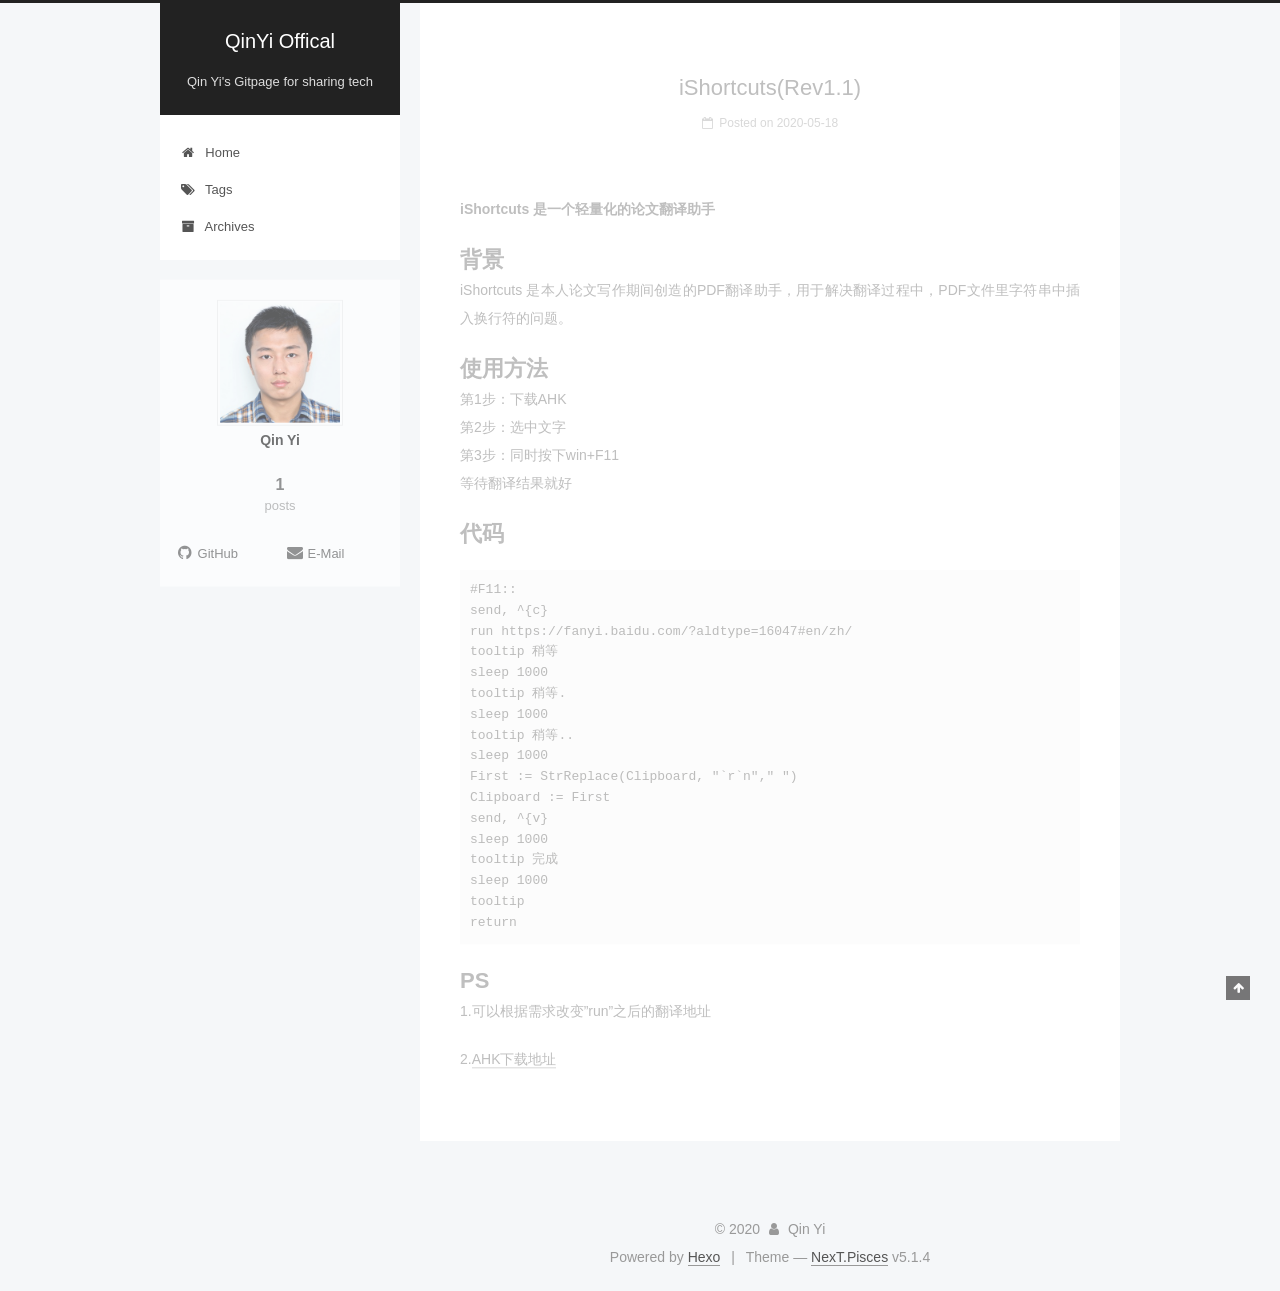
<file: index.html>
<!DOCTYPE html>



  


<html class="theme-next pisces use-motion" lang="en">
<head><meta name="generator" content="Hexo 3.9.0">
  <meta charset="UTF-8">
<meta http-equiv="X-UA-Compatible" content="IE=edge">
<meta name="viewport" content="width=device-width, initial-scale=1, maximum-scale=1">
<meta name="theme-color" content="#222">









<meta http-equiv="Cache-Control" content="no-transform">
<meta http-equiv="Cache-Control" content="no-siteapp">
















  
  
  <link href="/lib/fancybox/source/jquery.fancybox.css?v=2.1.5" rel="stylesheet" type="text/css">







<link href="/lib/font-awesome/css/font-awesome.min.css?v=4.6.2" rel="stylesheet" type="text/css">

<link href="/css/main.css?v=5.1.4" rel="stylesheet" type="text/css">


  <link rel="apple-touch-icon" sizes="180x180" href="/images/apple-touch-icon-next.png?v=5.1.4">


  <link rel="icon" type="image/png" sizes="32x32" href="/images/favicon-32x32-next.png?v=5.1.4">


  <link rel="icon" type="image/png" sizes="16x16" href="/images/favicon-16x16-next.png?v=5.1.4">


  <link rel="mask-icon" href="/images/logo.svg?v=5.1.4" color="#222">





  <meta name="keywords" content="Hexo, NexT">










<meta property="og:type" content="website">
<meta property="og:title" content="QinYi Offical">
<meta property="og:url" content="http://qinyi1006.com/index.html">
<meta property="og:site_name" content="QinYi Offical">
<meta property="og:locale" content="en">
<meta name="twitter:card" content="summary">
<meta name="twitter:title" content="QinYi Offical">



<script type="text/javascript" id="hexo.configurations">
  var NexT = window.NexT || {};
  var CONFIG = {
    root: '/',
    scheme: 'Pisces',
    version: '5.1.4',
    sidebar: {"position":"left","display":"post","offset":12,"b2t":false,"scrollpercent":false,"onmobile":false},
    fancybox: true,
    tabs: true,
    motion: {"enable":true,"async":false,"transition":{"post_block":"fadeIn","post_header":"slideDownIn","post_body":"slideDownIn","coll_header":"slideLeftIn","sidebar":"slideUpIn"}},
    duoshuo: {
      userId: '0',
      author: 'Author'
    },
    algolia: {
      applicationID: '',
      apiKey: '',
      indexName: '',
      hits: {"per_page":10},
      labels: {"input_placeholder":"Search for Posts","hits_empty":"We didn't find any results for the search: ${query}","hits_stats":"${hits} results found in ${time} ms"}
    }
  };
</script>



  <link rel="canonical" href="http://qinyi1006.com/">





  <title>QinYi Offical</title>
  








</head>

<body itemscope itemtype="http://schema.org/WebPage" lang="en">

  
  
    
  

  <div class="container sidebar-position-left 
  page-home">
    <div class="headband"></div>

    <header id="header" class="header" itemscope itemtype="http://schema.org/WPHeader">
      <div class="header-inner"><div class="site-brand-wrapper">
  <div class="site-meta ">
    

    <div class="custom-logo-site-title">
      <a href="/" class="brand" rel="start">
        <span class="logo-line-before"><i></i></span>
        <span class="site-title">QinYi Offical</span>
        <span class="logo-line-after"><i></i></span>
      </a>
    </div>
      
        <p class="site-subtitle">Qin Yi's Gitpage for sharing tech</p>
      
  </div>

  <div class="site-nav-toggle">
    <button>
      <span class="btn-bar"></span>
      <span class="btn-bar"></span>
      <span class="btn-bar"></span>
    </button>
  </div>
</div>

<nav class="site-nav">
  

  
    <ul id="menu" class="menu">
      
        
        <li class="menu-item menu-item-home">
          <a href="/" rel="section">
            
              <i class="menu-item-icon fa fa-fw fa-home"></i> <br>
            
            Home
          </a>
        </li>
      
        
        <li class="menu-item menu-item-tags">
          <a href="/tags/" rel="section">
            
              <i class="menu-item-icon fa fa-fw fa-tags"></i> <br>
            
            Tags
          </a>
        </li>
      
        
        <li class="menu-item menu-item-archives">
          <a href="/archives/" rel="section">
            
              <i class="menu-item-icon fa fa-fw fa-archive"></i> <br>
            
            Archives
          </a>
        </li>
      

      
    </ul>
  

  
</nav>



 </div>
    </header>

    <main id="main" class="main">
      <div class="main-inner">
        <div class="content-wrap">
          <div id="content" class="content">
            
  <section id="posts" class="posts-expand">
    
      

  

  
  
  

  <article class="post post-type-normal" itemscope itemtype="http://schema.org/Article">
  
  
  
  <div class="post-block">
    <link itemprop="mainEntityOfPage" href="http://qinyi1006.com/2020/05/18/a/">

    <span hidden itemprop="author" itemscope itemtype="http://schema.org/Person">
      <meta itemprop="name" content="Qin Yi">
      <meta itemprop="description" content>
      <meta itemprop="image" content="/images/avatar.gif">
    </span>

    <span hidden itemprop="publisher" itemscope itemtype="http://schema.org/Organization">
      <meta itemprop="name" content="QinYi Offical">
    </span>

    
      <header class="post-header">

        
        
          <h1 class="post-title" itemprop="name headline">
                
                <a class="post-title-link" href="/2020/05/18/a/" itemprop="url">iShortcuts(Rev1.1)</a></h1>
        

        <div class="post-meta">
          <span class="post-time">
            
              <span class="post-meta-item-icon">
                <i class="fa fa-calendar-o"></i>
              </span>
              
                <span class="post-meta-item-text">Posted on</span>
              
              <time title="Post created" itemprop="dateCreated datePublished" datetime="2020-05-18T20:13:12+08:00">
                2020-05-18
              </time>
            

            

            
          </span>

          

          
            
          

          
          

          

          

          

        </div>
      </header>
    

    
    
    
    <div class="post-body" itemprop="articleBody">

      
      

      
        
          
            <p><strong>iShortcuts 是一个轻量化的论文翻译助手</strong></p>
<h1 id="背景"><a href="#背景" class="headerlink" title="背景"></a>背景</h1><p>iShortcuts 是本人论文写作期间创造的PDF翻译助手，用于解决翻译过程中，PDF文件里字符串中插入换行符的问题。</p>
<h1 id="使用方法"><a href="#使用方法" class="headerlink" title="使用方法"></a>使用方法</h1><p>第1步：下载AHK<br>第2步：选中文字<br>第3步：同时按下win+F11<br>等待翻译结果就好  </p>
<h1 id="代码"><a href="#代码" class="headerlink" title="代码"></a>代码</h1><pre><code>#F11::
send, ^{c}
run https://fanyi.baidu.com/?aldtype=16047#en/zh/
tooltip 稍等
sleep 1000
tooltip 稍等.
sleep 1000
tooltip 稍等..
sleep 1000
First := StrReplace(Clipboard, &quot;`r`n&quot;,&quot; &quot;)
Clipboard := First
send, ^{v}
sleep 1000
tooltip 完成
sleep 1000
tooltip
return</code></pre><h1 id="PS"><a href="#PS" class="headerlink" title="PS"></a>PS</h1><p>1.可以根据需求改变”run”之后的翻译地址</p>
<p>2.<a href="https://www.autohotkey.com/" target="_blank" rel="noopener">AHK下载地址</a></p>

          
        
      
    </div>
    
    
    

    

    

    

    <footer class="post-footer">
      

      

      

      
      
        <div class="post-eof"></div>
      
    </footer>
  </div>
  
  
  
  </article>


    
  </section>

  


          </div>
          


          

        </div>
        
          
  
  <div class="sidebar-toggle">
    <div class="sidebar-toggle-line-wrap">
      <span class="sidebar-toggle-line sidebar-toggle-line-first"></span>
      <span class="sidebar-toggle-line sidebar-toggle-line-middle"></span>
      <span class="sidebar-toggle-line sidebar-toggle-line-last"></span>
    </div>
  </div>

  <aside id="sidebar" class="sidebar">
    
    <div class="sidebar-inner">

      

      

      <section class="site-overview-wrap sidebar-panel sidebar-panel-active">
        <div class="site-overview">
          <div class="site-author motion-element" itemprop="author" itemscope itemtype="http://schema.org/Person">
            
              <img class="site-author-image" itemprop="image" src="/images/avatar.gif" alt="Qin Yi">
            
              <p class="site-author-name" itemprop="name">Qin Yi</p>
              <p class="site-description motion-element" itemprop="description"></p>
          </div>

          <nav class="site-state motion-element">

            
              <div class="site-state-item site-state-posts">
              
                <a href="/archives/">
              
                  <span class="site-state-item-count">1</span>
                  <span class="site-state-item-name">posts</span>
                </a>
              </div>
            

            

            

          </nav>

          

          
            <div class="links-of-author motion-element">
                
                  <span class="links-of-author-item">
                    <a href="https://github.com/qinyi1006" target="_blank" title="GitHub">
                      
                        <i class="fa fa-fw fa-github"></i>GitHub</a>
                  </span>
                
                  <span class="links-of-author-item">
                    <a href="mailto:602153530@qq.com" target="_blank" title="E-Mail">
                      
                        <i class="fa fa-fw fa-envelope"></i>E-Mail</a>
                  </span>
                
            </div>
          

          
          

          
          

          

        </div>
      </section>

      

      

    </div>
  </aside>


        
      </div>
    </main>

    <footer id="footer" class="footer">
      <div class="footer-inner">
        <div class="copyright">&copy; <span itemprop="copyrightYear">2020</span>
  <span class="with-love">
    <i class="fa fa-user"></i>
  </span>
  <span class="author" itemprop="copyrightHolder">Qin Yi</span>

  
</div>


  <div class="powered-by">Powered by <a class="theme-link" target="_blank" href="https://hexo.io">Hexo</a></div>



  <span class="post-meta-divider">|</span>



  <div class="theme-info">Theme &mdash; <a class="theme-link" target="_blank" href="https://github.com/iissnan/hexo-theme-next">NexT.Pisces</a> v5.1.4</div>




        







        
      </div>
    </footer>

    
      <div class="back-to-top">
        <i class="fa fa-arrow-up"></i>
        
      </div>
    

    

  </div>

  

<script type="text/javascript">
  if (Object.prototype.toString.call(window.Promise) !== '[object Function]') {
    window.Promise = null;
  }
</script>









  












  
  
    <script type="text/javascript" src="/lib/jquery/index.js?v=2.1.3"></script>
  

  
  
    <script type="text/javascript" src="/lib/fastclick/lib/fastclick.min.js?v=1.0.6"></script>
  

  
  
    <script type="text/javascript" src="/lib/jquery_lazyload/jquery.lazyload.js?v=1.9.7"></script>
  

  
  
    <script type="text/javascript" src="/lib/velocity/velocity.min.js?v=1.2.1"></script>
  

  
  
    <script type="text/javascript" src="/lib/velocity/velocity.ui.min.js?v=1.2.1"></script>
  

  
  
    <script type="text/javascript" src="/lib/fancybox/source/jquery.fancybox.pack.js?v=2.1.5"></script>
  


  


  <script type="text/javascript" src="/js/src/utils.js?v=5.1.4"></script>

  <script type="text/javascript" src="/js/src/motion.js?v=5.1.4"></script>



  
  


  <script type="text/javascript" src="/js/src/affix.js?v=5.1.4"></script>

  <script type="text/javascript" src="/js/src/schemes/pisces.js?v=5.1.4"></script>



  

  


  <script type="text/javascript" src="/js/src/bootstrap.js?v=5.1.4"></script>



  


  




	





  





  












  





  

  

  

  
  

  

  

  

</body>
</html>
</file>
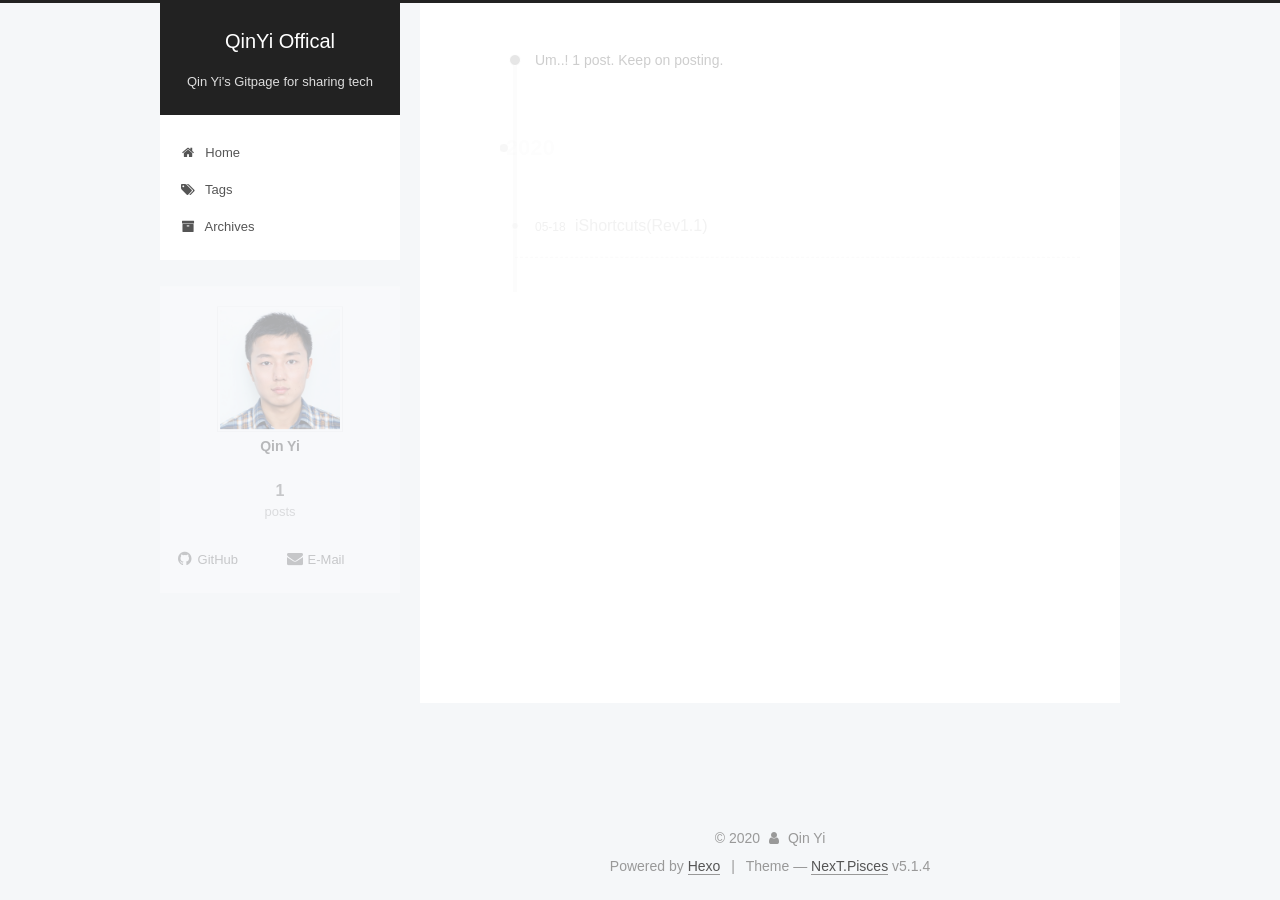
<file: archives/index.html>
<!DOCTYPE html>



  


<html class="theme-next pisces use-motion" lang="en">
<head><meta name="generator" content="Hexo 3.9.0">
  <meta charset="UTF-8">
<meta http-equiv="X-UA-Compatible" content="IE=edge">
<meta name="viewport" content="width=device-width, initial-scale=1, maximum-scale=1">
<meta name="theme-color" content="#222">









<meta http-equiv="Cache-Control" content="no-transform">
<meta http-equiv="Cache-Control" content="no-siteapp">
















  
  
  <link href="/lib/fancybox/source/jquery.fancybox.css?v=2.1.5" rel="stylesheet" type="text/css">







<link href="/lib/font-awesome/css/font-awesome.min.css?v=4.6.2" rel="stylesheet" type="text/css">

<link href="/css/main.css?v=5.1.4" rel="stylesheet" type="text/css">


  <link rel="apple-touch-icon" sizes="180x180" href="/images/apple-touch-icon-next.png?v=5.1.4">


  <link rel="icon" type="image/png" sizes="32x32" href="/images/favicon-32x32-next.png?v=5.1.4">


  <link rel="icon" type="image/png" sizes="16x16" href="/images/favicon-16x16-next.png?v=5.1.4">


  <link rel="mask-icon" href="/images/logo.svg?v=5.1.4" color="#222">





  <meta name="keywords" content="Hexo, NexT">










<meta property="og:type" content="website">
<meta property="og:title" content="QinYi Offical">
<meta property="og:url" content="http://qinyi1006.com/archives/index.html">
<meta property="og:site_name" content="QinYi Offical">
<meta property="og:locale" content="en">
<meta name="twitter:card" content="summary">
<meta name="twitter:title" content="QinYi Offical">



<script type="text/javascript" id="hexo.configurations">
  var NexT = window.NexT || {};
  var CONFIG = {
    root: '/',
    scheme: 'Pisces',
    version: '5.1.4',
    sidebar: {"position":"left","display":"post","offset":12,"b2t":false,"scrollpercent":false,"onmobile":false},
    fancybox: true,
    tabs: true,
    motion: {"enable":true,"async":false,"transition":{"post_block":"fadeIn","post_header":"slideDownIn","post_body":"slideDownIn","coll_header":"slideLeftIn","sidebar":"slideUpIn"}},
    duoshuo: {
      userId: '0',
      author: 'Author'
    },
    algolia: {
      applicationID: '',
      apiKey: '',
      indexName: '',
      hits: {"per_page":10},
      labels: {"input_placeholder":"Search for Posts","hits_empty":"We didn't find any results for the search: ${query}","hits_stats":"${hits} results found in ${time} ms"}
    }
  };
</script>



  <link rel="canonical" href="http://qinyi1006.com/archives/">





  <title>Archive | QinYi Offical</title>
  








</head>

<body itemscope itemtype="http://schema.org/WebPage" lang="en">

  
  
    
  

  <div class="container sidebar-position-left page-archive">
    <div class="headband"></div>

    <header id="header" class="header" itemscope itemtype="http://schema.org/WPHeader">
      <div class="header-inner"><div class="site-brand-wrapper">
  <div class="site-meta ">
    

    <div class="custom-logo-site-title">
      <a href="/" class="brand" rel="start">
        <span class="logo-line-before"><i></i></span>
        <span class="site-title">QinYi Offical</span>
        <span class="logo-line-after"><i></i></span>
      </a>
    </div>
      
        <p class="site-subtitle">Qin Yi's Gitpage for sharing tech</p>
      
  </div>

  <div class="site-nav-toggle">
    <button>
      <span class="btn-bar"></span>
      <span class="btn-bar"></span>
      <span class="btn-bar"></span>
    </button>
  </div>
</div>

<nav class="site-nav">
  

  
    <ul id="menu" class="menu">
      
        
        <li class="menu-item menu-item-home">
          <a href="/" rel="section">
            
              <i class="menu-item-icon fa fa-fw fa-home"></i> <br>
            
            Home
          </a>
        </li>
      
        
        <li class="menu-item menu-item-tags">
          <a href="/tags/" rel="section">
            
              <i class="menu-item-icon fa fa-fw fa-tags"></i> <br>
            
            Tags
          </a>
        </li>
      
        
        <li class="menu-item menu-item-archives">
          <a href="/archives/" rel="section">
            
              <i class="menu-item-icon fa fa-fw fa-archive"></i> <br>
            
            Archives
          </a>
        </li>
      

      
    </ul>
  

  
</nav>



 </div>
    </header>

    <main id="main" class="main">
      <div class="main-inner">
        <div class="content-wrap">
          <div id="content" class="content">
            

  
  
  
  <div class="post-block archive">
    <div id="posts" class="posts-collapse">
      <span class="archive-move-on"></span>

      <span class="archive-page-counter">
        
        
        
          
        
        Um..! 1 post. Keep on posting.
      </span>

      

        
        
        

        
          
          <div class="collection-title">
            <h1 class="archive-year" id="archive-year-2020">2020</h1>
          </div>
        
        

        

  <article class="post post-type-normal" itemscope itemtype="http://schema.org/Article">
    <header class="post-header">

      <h2 class="post-title">
        
            <a class="post-title-link" href="/2020/05/18/a/" itemprop="url">
              
                <span itemprop="name">iShortcuts(Rev1.1)</span>
              
            </a>
        
      </h2>

      <div class="post-meta">
        <time class="post-time" itemprop="dateCreated" datetime="2020-05-18T20:13:12+08:00" content="2020-05-18">
          05-18
        </time>
      </div>

    </header>
  </article>



      

    </div>
  </div>
  
  
  

  



          </div>
          


          

        </div>
        
          
  
  <div class="sidebar-toggle">
    <div class="sidebar-toggle-line-wrap">
      <span class="sidebar-toggle-line sidebar-toggle-line-first"></span>
      <span class="sidebar-toggle-line sidebar-toggle-line-middle"></span>
      <span class="sidebar-toggle-line sidebar-toggle-line-last"></span>
    </div>
  </div>

  <aside id="sidebar" class="sidebar">
    
    <div class="sidebar-inner">

      

      

      <section class="site-overview-wrap sidebar-panel sidebar-panel-active">
        <div class="site-overview">
          <div class="site-author motion-element" itemprop="author" itemscope itemtype="http://schema.org/Person">
            
              <img class="site-author-image" itemprop="image" src="/images/avatar.gif" alt="Qin Yi">
            
              <p class="site-author-name" itemprop="name">Qin Yi</p>
              <p class="site-description motion-element" itemprop="description"></p>
          </div>

          <nav class="site-state motion-element">

            
              <div class="site-state-item site-state-posts">
              
                <a href="/archives/">
              
                  <span class="site-state-item-count">1</span>
                  <span class="site-state-item-name">posts</span>
                </a>
              </div>
            

            

            

          </nav>

          

          
            <div class="links-of-author motion-element">
                
                  <span class="links-of-author-item">
                    <a href="https://github.com/qinyi1006" target="_blank" title="GitHub">
                      
                        <i class="fa fa-fw fa-github"></i>GitHub</a>
                  </span>
                
                  <span class="links-of-author-item">
                    <a href="mailto:602153530@qq.com" target="_blank" title="E-Mail">
                      
                        <i class="fa fa-fw fa-envelope"></i>E-Mail</a>
                  </span>
                
            </div>
          

          
          

          
          

          

        </div>
      </section>

      

      

    </div>
  </aside>


        
      </div>
    </main>

    <footer id="footer" class="footer">
      <div class="footer-inner">
        <div class="copyright">&copy; <span itemprop="copyrightYear">2020</span>
  <span class="with-love">
    <i class="fa fa-user"></i>
  </span>
  <span class="author" itemprop="copyrightHolder">Qin Yi</span>

  
</div>


  <div class="powered-by">Powered by <a class="theme-link" target="_blank" href="https://hexo.io">Hexo</a></div>



  <span class="post-meta-divider">|</span>



  <div class="theme-info">Theme &mdash; <a class="theme-link" target="_blank" href="https://github.com/iissnan/hexo-theme-next">NexT.Pisces</a> v5.1.4</div>




        







        
      </div>
    </footer>

    
      <div class="back-to-top">
        <i class="fa fa-arrow-up"></i>
        
      </div>
    

    

  </div>

  

<script type="text/javascript">
  if (Object.prototype.toString.call(window.Promise) !== '[object Function]') {
    window.Promise = null;
  }
</script>









  












  
  
    <script type="text/javascript" src="/lib/jquery/index.js?v=2.1.3"></script>
  

  
  
    <script type="text/javascript" src="/lib/fastclick/lib/fastclick.min.js?v=1.0.6"></script>
  

  
  
    <script type="text/javascript" src="/lib/jquery_lazyload/jquery.lazyload.js?v=1.9.7"></script>
  

  
  
    <script type="text/javascript" src="/lib/velocity/velocity.min.js?v=1.2.1"></script>
  

  
  
    <script type="text/javascript" src="/lib/velocity/velocity.ui.min.js?v=1.2.1"></script>
  

  
  
    <script type="text/javascript" src="/lib/fancybox/source/jquery.fancybox.pack.js?v=2.1.5"></script>
  


  


  <script type="text/javascript" src="/js/src/utils.js?v=5.1.4"></script>

  <script type="text/javascript" src="/js/src/motion.js?v=5.1.4"></script>



  
  


  <script type="text/javascript" src="/js/src/affix.js?v=5.1.4"></script>

  <script type="text/javascript" src="/js/src/schemes/pisces.js?v=5.1.4"></script>



  

  


  <script type="text/javascript" src="/js/src/bootstrap.js?v=5.1.4"></script>



  


  




	





  





  












  





  

  

  

  
  

  

  

  

</body>
</html>
</file>
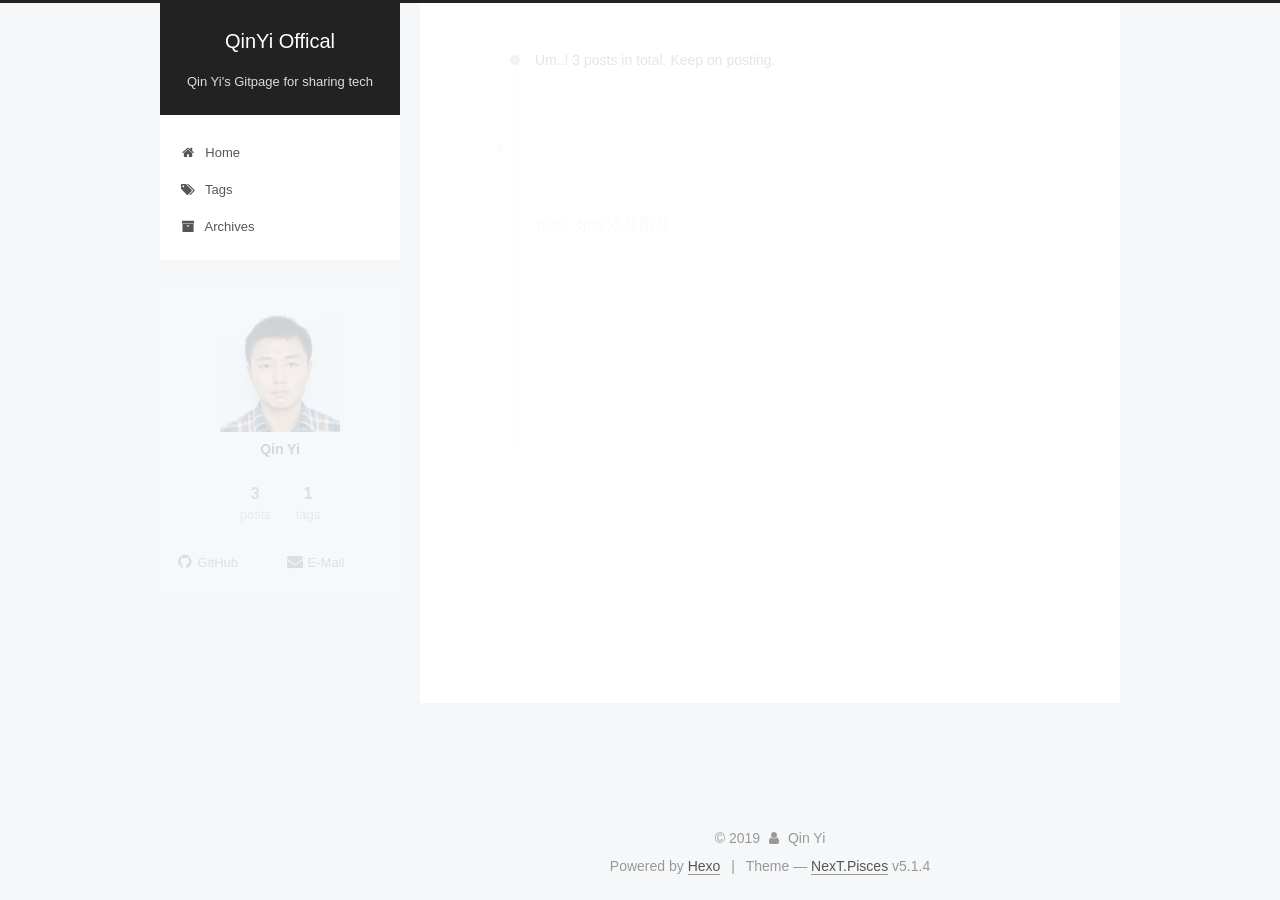
<file: archives/2019/index.html>
<!DOCTYPE html>



  


<html class="theme-next pisces use-motion" lang="en">
<head><meta name="generator" content="Hexo 3.9.0">
  <meta charset="UTF-8">
<meta http-equiv="X-UA-Compatible" content="IE=edge">
<meta name="viewport" content="width=device-width, initial-scale=1, maximum-scale=1">
<meta name="theme-color" content="#222">









<meta http-equiv="Cache-Control" content="no-transform">
<meta http-equiv="Cache-Control" content="no-siteapp">
















  
  
  <link href="/lib/fancybox/source/jquery.fancybox.css?v=2.1.5" rel="stylesheet" type="text/css">







<link href="/lib/font-awesome/css/font-awesome.min.css?v=4.6.2" rel="stylesheet" type="text/css">

<link href="/css/main.css?v=5.1.4" rel="stylesheet" type="text/css">


  <link rel="apple-touch-icon" sizes="180x180" href="/images/apple-touch-icon-next.png?v=5.1.4">


  <link rel="icon" type="image/png" sizes="32x32" href="/images/favicon-32x32-next.png?v=5.1.4">


  <link rel="icon" type="image/png" sizes="16x16" href="/images/favicon-16x16-next.png?v=5.1.4">


  <link rel="mask-icon" href="/images/logo.svg?v=5.1.4" color="#222">





  <meta name="keywords" content="Hexo, NexT">










<meta property="og:type" content="website">
<meta property="og:title" content="QinYi Offical">
<meta property="og:url" content="http://qinyi1006.com/archives/2019/index.html">
<meta property="og:site_name" content="QinYi Offical">
<meta property="og:locale" content="en">
<meta name="twitter:card" content="summary">
<meta name="twitter:title" content="QinYi Offical">



<script type="text/javascript" id="hexo.configurations">
  var NexT = window.NexT || {};
  var CONFIG = {
    root: '/',
    scheme: 'Pisces',
    version: '5.1.4',
    sidebar: {"position":"left","display":"post","offset":12,"b2t":false,"scrollpercent":false,"onmobile":false},
    fancybox: true,
    tabs: true,
    motion: {"enable":true,"async":false,"transition":{"post_block":"fadeIn","post_header":"slideDownIn","post_body":"slideDownIn","coll_header":"slideLeftIn","sidebar":"slideUpIn"}},
    duoshuo: {
      userId: '0',
      author: 'Author'
    },
    algolia: {
      applicationID: '',
      apiKey: '',
      indexName: '',
      hits: {"per_page":10},
      labels: {"input_placeholder":"Search for Posts","hits_empty":"We didn't find any results for the search: ${query}","hits_stats":"${hits} results found in ${time} ms"}
    }
  };
</script>



  <link rel="canonical" href="http://qinyi1006.com/archives/2019/">





  <title>Archive | QinYi Offical</title>
  








</head>

<body itemscope itemtype="http://schema.org/WebPage" lang="en">

  
  
    
  

  <div class="container sidebar-position-left page-archive">
    <div class="headband"></div>

    <header id="header" class="header" itemscope itemtype="http://schema.org/WPHeader">
      <div class="header-inner"><div class="site-brand-wrapper">
  <div class="site-meta ">
    

    <div class="custom-logo-site-title">
      <a href="/" class="brand" rel="start">
        <span class="logo-line-before"><i></i></span>
        <span class="site-title">QinYi Offical</span>
        <span class="logo-line-after"><i></i></span>
      </a>
    </div>
      
        <p class="site-subtitle">Qin Yi's Gitpage for sharing tech</p>
      
  </div>

  <div class="site-nav-toggle">
    <button>
      <span class="btn-bar"></span>
      <span class="btn-bar"></span>
      <span class="btn-bar"></span>
    </button>
  </div>
</div>

<nav class="site-nav">
  

  
    <ul id="menu" class="menu">
      
        
        <li class="menu-item menu-item-home">
          <a href="/" rel="section">
            
              <i class="menu-item-icon fa fa-fw fa-home"></i> <br>
            
            Home
          </a>
        </li>
      
        
        <li class="menu-item menu-item-tags">
          <a href="/tags/" rel="section">
            
              <i class="menu-item-icon fa fa-fw fa-tags"></i> <br>
            
            Tags
          </a>
        </li>
      
        
        <li class="menu-item menu-item-archives">
          <a href="/archives/" rel="section">
            
              <i class="menu-item-icon fa fa-fw fa-archive"></i> <br>
            
            Archives
          </a>
        </li>
      

      
    </ul>
  

  
</nav>



 </div>
    </header>

    <main id="main" class="main">
      <div class="main-inner">
        <div class="content-wrap">
          <div id="content" class="content">
            

  
  
  
  <div class="post-block archive">
    <div id="posts" class="posts-collapse">
      <span class="archive-move-on"></span>

      <span class="archive-page-counter">
        
        
        
          
        
        Um..! 3 posts in total. Keep on posting.
      </span>

      

        
        
        

        
          
          <div class="collection-title">
            <h1 class="archive-year" id="archive-year-2019">2019</h1>
          </div>
        
        

        

  <article class="post post-type-normal" itemscope itemtype="http://schema.org/Article">
    <header class="post-header">

      <h2 class="post-title">
        
            <a class="post-title-link" href="/2019/10/07/如何添加图片/" itemprop="url">
              
                <span itemprop="name">如何添加图片</span>
              
            </a>
        
      </h2>

      <div class="post-meta">
        <time class="post-time" itemprop="dateCreated" datetime="2019-10-07T20:25:41+08:00" content="2019-10-07">
          10-07
        </time>
      </div>

    </header>
  </article>



      

        
        
        

        
        

        

  <article class="post post-type-normal" itemscope itemtype="http://schema.org/Article">
    <header class="post-header">

      <h2 class="post-title">
        
            <a class="post-title-link" href="/2019/10/05/闪喵智能语音机器人/" itemprop="url">
              
                <span itemprop="name">闪喵智能语音机器人</span>
              
            </a>
        
      </h2>

      <div class="post-meta">
        <time class="post-time" itemprop="dateCreated" datetime="2019-10-05T19:04:21+08:00" content="2019-10-05">
          10-05
        </time>
      </div>

    </header>
  </article>



      

        
        
        

        
        

        

  <article class="post post-type-normal" itemscope itemtype="http://schema.org/Article">
    <header class="post-header">

      <h2 class="post-title">
        
            <a class="post-title-link" href="/2019/10/05/智能农资回收系统/" itemprop="url">
              
                <span itemprop="name">智能农资回收系统</span>
              
            </a>
        
      </h2>

      <div class="post-meta">
        <time class="post-time" itemprop="dateCreated" datetime="2019-10-05T19:03:42+08:00" content="2019-10-05">
          10-05
        </time>
      </div>

    </header>
  </article>



      

    </div>
  </div>
  
  
  

  



          </div>
          


          

        </div>
        
          
  
  <div class="sidebar-toggle">
    <div class="sidebar-toggle-line-wrap">
      <span class="sidebar-toggle-line sidebar-toggle-line-first"></span>
      <span class="sidebar-toggle-line sidebar-toggle-line-middle"></span>
      <span class="sidebar-toggle-line sidebar-toggle-line-last"></span>
    </div>
  </div>

  <aside id="sidebar" class="sidebar">
    
    <div class="sidebar-inner">

      

      

      <section class="site-overview-wrap sidebar-panel sidebar-panel-active">
        <div class="site-overview">
          <div class="site-author motion-element" itemprop="author" itemscope itemtype="http://schema.org/Person">
            
              <img class="site-author-image" itemprop="image" src="/images/avatar.gif" alt="Qin Yi">
            
              <p class="site-author-name" itemprop="name">Qin Yi</p>
              <p class="site-description motion-element" itemprop="description"></p>
          </div>

          <nav class="site-state motion-element">

            
              <div class="site-state-item site-state-posts">
              
                <a href="/archives/">
              
                  <span class="site-state-item-count">3</span>
                  <span class="site-state-item-name">posts</span>
                </a>
              </div>
            

            

            
              
              
              <div class="site-state-item site-state-tags">
                
                  <span class="site-state-item-count">1</span>
                  <span class="site-state-item-name">tags</span>
                
              </div>
            

          </nav>

          

          
            <div class="links-of-author motion-element">
                
                  <span class="links-of-author-item">
                    <a href="https://github.com/qinyi1006" target="_blank" title="GitHub">
                      
                        <i class="fa fa-fw fa-github"></i>GitHub</a>
                  </span>
                
                  <span class="links-of-author-item">
                    <a href="mailto:602153530@qq.com" target="_blank" title="E-Mail">
                      
                        <i class="fa fa-fw fa-envelope"></i>E-Mail</a>
                  </span>
                
            </div>
          

          
          

          
          

          

        </div>
      </section>

      

      

    </div>
  </aside>


        
      </div>
    </main>

    <footer id="footer" class="footer">
      <div class="footer-inner">
        <div class="copyright">&copy; <span itemprop="copyrightYear">2019</span>
  <span class="with-love">
    <i class="fa fa-user"></i>
  </span>
  <span class="author" itemprop="copyrightHolder">Qin Yi</span>

  
</div>


  <div class="powered-by">Powered by <a class="theme-link" target="_blank" href="https://hexo.io">Hexo</a></div>



  <span class="post-meta-divider">|</span>



  <div class="theme-info">Theme &mdash; <a class="theme-link" target="_blank" href="https://github.com/iissnan/hexo-theme-next">NexT.Pisces</a> v5.1.4</div>




        







        
      </div>
    </footer>

    
      <div class="back-to-top">
        <i class="fa fa-arrow-up"></i>
        
      </div>
    

    

  </div>

  

<script type="text/javascript">
  if (Object.prototype.toString.call(window.Promise) !== '[object Function]') {
    window.Promise = null;
  }
</script>









  












  
  
    <script type="text/javascript" src="/lib/jquery/index.js?v=2.1.3"></script>
  

  
  
    <script type="text/javascript" src="/lib/fastclick/lib/fastclick.min.js?v=1.0.6"></script>
  

  
  
    <script type="text/javascript" src="/lib/jquery_lazyload/jquery.lazyload.js?v=1.9.7"></script>
  

  
  
    <script type="text/javascript" src="/lib/velocity/velocity.min.js?v=1.2.1"></script>
  

  
  
    <script type="text/javascript" src="/lib/velocity/velocity.ui.min.js?v=1.2.1"></script>
  

  
  
    <script type="text/javascript" src="/lib/fancybox/source/jquery.fancybox.pack.js?v=2.1.5"></script>
  


  


  <script type="text/javascript" src="/js/src/utils.js?v=5.1.4"></script>

  <script type="text/javascript" src="/js/src/motion.js?v=5.1.4"></script>



  
  


  <script type="text/javascript" src="/js/src/affix.js?v=5.1.4"></script>

  <script type="text/javascript" src="/js/src/schemes/pisces.js?v=5.1.4"></script>



  

  


  <script type="text/javascript" src="/js/src/bootstrap.js?v=5.1.4"></script>



  


  




	





  





  












  





  

  

  

  
  

  

  

  

</body>
</html>
</file>
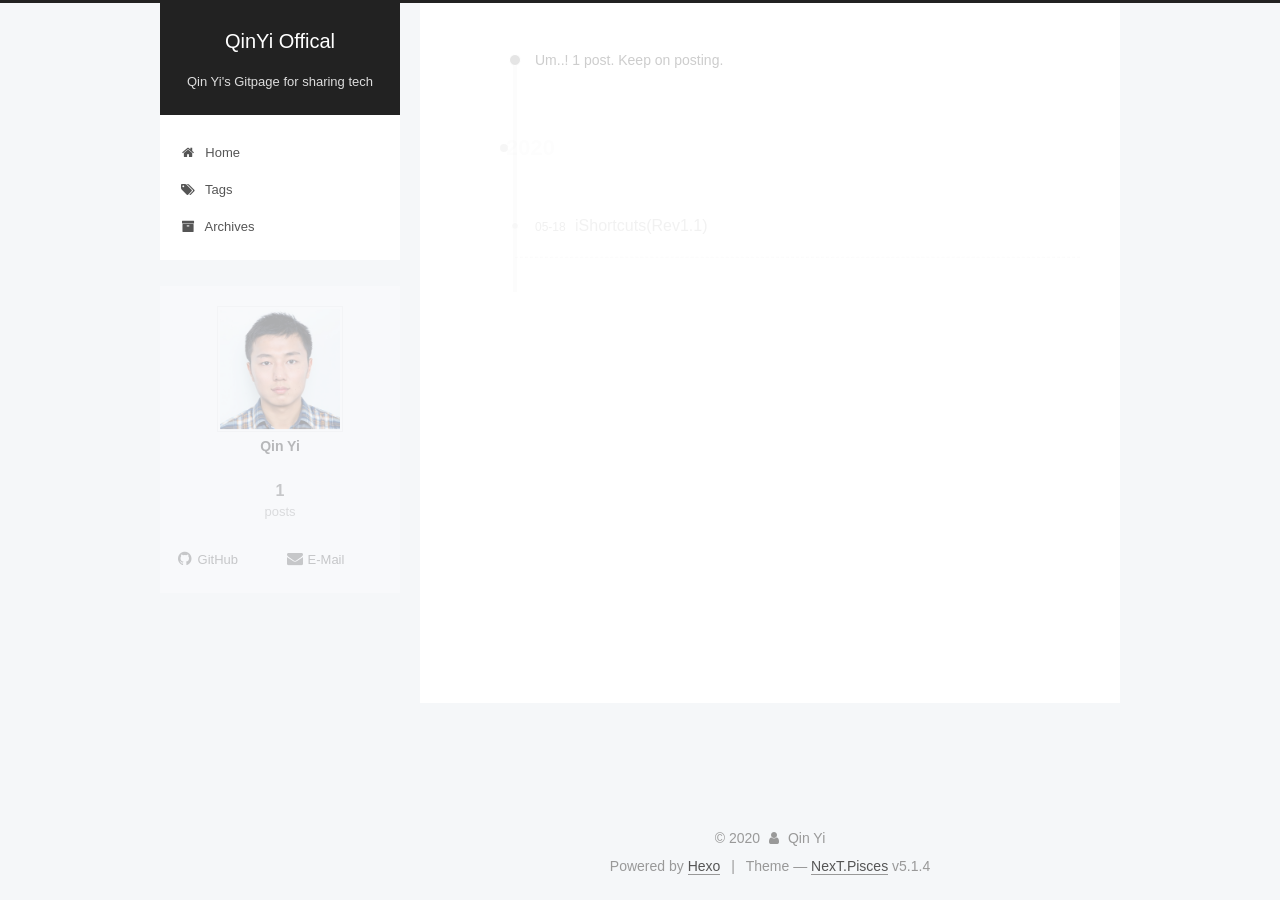
<file: archives/2020/index.html>
<!DOCTYPE html>



  


<html class="theme-next pisces use-motion" lang="en">
<head><meta name="generator" content="Hexo 3.9.0">
  <meta charset="UTF-8">
<meta http-equiv="X-UA-Compatible" content="IE=edge">
<meta name="viewport" content="width=device-width, initial-scale=1, maximum-scale=1">
<meta name="theme-color" content="#222">









<meta http-equiv="Cache-Control" content="no-transform">
<meta http-equiv="Cache-Control" content="no-siteapp">
















  
  
  <link href="/lib/fancybox/source/jquery.fancybox.css?v=2.1.5" rel="stylesheet" type="text/css">







<link href="/lib/font-awesome/css/font-awesome.min.css?v=4.6.2" rel="stylesheet" type="text/css">

<link href="/css/main.css?v=5.1.4" rel="stylesheet" type="text/css">


  <link rel="apple-touch-icon" sizes="180x180" href="/images/apple-touch-icon-next.png?v=5.1.4">


  <link rel="icon" type="image/png" sizes="32x32" href="/images/favicon-32x32-next.png?v=5.1.4">


  <link rel="icon" type="image/png" sizes="16x16" href="/images/favicon-16x16-next.png?v=5.1.4">


  <link rel="mask-icon" href="/images/logo.svg?v=5.1.4" color="#222">





  <meta name="keywords" content="Hexo, NexT">










<meta property="og:type" content="website">
<meta property="og:title" content="QinYi Offical">
<meta property="og:url" content="http://qinyi1006.com/archives/2020/index.html">
<meta property="og:site_name" content="QinYi Offical">
<meta property="og:locale" content="en">
<meta name="twitter:card" content="summary">
<meta name="twitter:title" content="QinYi Offical">



<script type="text/javascript" id="hexo.configurations">
  var NexT = window.NexT || {};
  var CONFIG = {
    root: '/',
    scheme: 'Pisces',
    version: '5.1.4',
    sidebar: {"position":"left","display":"post","offset":12,"b2t":false,"scrollpercent":false,"onmobile":false},
    fancybox: true,
    tabs: true,
    motion: {"enable":true,"async":false,"transition":{"post_block":"fadeIn","post_header":"slideDownIn","post_body":"slideDownIn","coll_header":"slideLeftIn","sidebar":"slideUpIn"}},
    duoshuo: {
      userId: '0',
      author: 'Author'
    },
    algolia: {
      applicationID: '',
      apiKey: '',
      indexName: '',
      hits: {"per_page":10},
      labels: {"input_placeholder":"Search for Posts","hits_empty":"We didn't find any results for the search: ${query}","hits_stats":"${hits} results found in ${time} ms"}
    }
  };
</script>



  <link rel="canonical" href="http://qinyi1006.com/archives/2020/">





  <title>Archive | QinYi Offical</title>
  








</head>

<body itemscope itemtype="http://schema.org/WebPage" lang="en">

  
  
    
  

  <div class="container sidebar-position-left page-archive">
    <div class="headband"></div>

    <header id="header" class="header" itemscope itemtype="http://schema.org/WPHeader">
      <div class="header-inner"><div class="site-brand-wrapper">
  <div class="site-meta ">
    

    <div class="custom-logo-site-title">
      <a href="/" class="brand" rel="start">
        <span class="logo-line-before"><i></i></span>
        <span class="site-title">QinYi Offical</span>
        <span class="logo-line-after"><i></i></span>
      </a>
    </div>
      
        <p class="site-subtitle">Qin Yi's Gitpage for sharing tech</p>
      
  </div>

  <div class="site-nav-toggle">
    <button>
      <span class="btn-bar"></span>
      <span class="btn-bar"></span>
      <span class="btn-bar"></span>
    </button>
  </div>
</div>

<nav class="site-nav">
  

  
    <ul id="menu" class="menu">
      
        
        <li class="menu-item menu-item-home">
          <a href="/" rel="section">
            
              <i class="menu-item-icon fa fa-fw fa-home"></i> <br>
            
            Home
          </a>
        </li>
      
        
        <li class="menu-item menu-item-tags">
          <a href="/tags/" rel="section">
            
              <i class="menu-item-icon fa fa-fw fa-tags"></i> <br>
            
            Tags
          </a>
        </li>
      
        
        <li class="menu-item menu-item-archives">
          <a href="/archives/" rel="section">
            
              <i class="menu-item-icon fa fa-fw fa-archive"></i> <br>
            
            Archives
          </a>
        </li>
      

      
    </ul>
  

  
</nav>



 </div>
    </header>

    <main id="main" class="main">
      <div class="main-inner">
        <div class="content-wrap">
          <div id="content" class="content">
            

  
  
  
  <div class="post-block archive">
    <div id="posts" class="posts-collapse">
      <span class="archive-move-on"></span>

      <span class="archive-page-counter">
        
        
        
          
        
        Um..! 1 post. Keep on posting.
      </span>

      

        
        
        

        
          
          <div class="collection-title">
            <h1 class="archive-year" id="archive-year-2020">2020</h1>
          </div>
        
        

        

  <article class="post post-type-normal" itemscope itemtype="http://schema.org/Article">
    <header class="post-header">

      <h2 class="post-title">
        
            <a class="post-title-link" href="/2020/05/18/a/" itemprop="url">
              
                <span itemprop="name">iShortcuts(Rev1.1)</span>
              
            </a>
        
      </h2>

      <div class="post-meta">
        <time class="post-time" itemprop="dateCreated" datetime="2020-05-18T20:13:12+08:00" content="2020-05-18">
          05-18
        </time>
      </div>

    </header>
  </article>



      

    </div>
  </div>
  
  
  

  



          </div>
          


          

        </div>
        
          
  
  <div class="sidebar-toggle">
    <div class="sidebar-toggle-line-wrap">
      <span class="sidebar-toggle-line sidebar-toggle-line-first"></span>
      <span class="sidebar-toggle-line sidebar-toggle-line-middle"></span>
      <span class="sidebar-toggle-line sidebar-toggle-line-last"></span>
    </div>
  </div>

  <aside id="sidebar" class="sidebar">
    
    <div class="sidebar-inner">

      

      

      <section class="site-overview-wrap sidebar-panel sidebar-panel-active">
        <div class="site-overview">
          <div class="site-author motion-element" itemprop="author" itemscope itemtype="http://schema.org/Person">
            
              <img class="site-author-image" itemprop="image" src="/images/avatar.gif" alt="Qin Yi">
            
              <p class="site-author-name" itemprop="name">Qin Yi</p>
              <p class="site-description motion-element" itemprop="description"></p>
          </div>

          <nav class="site-state motion-element">

            
              <div class="site-state-item site-state-posts">
              
                <a href="/archives/">
              
                  <span class="site-state-item-count">1</span>
                  <span class="site-state-item-name">posts</span>
                </a>
              </div>
            

            

            

          </nav>

          

          
            <div class="links-of-author motion-element">
                
                  <span class="links-of-author-item">
                    <a href="https://github.com/qinyi1006" target="_blank" title="GitHub">
                      
                        <i class="fa fa-fw fa-github"></i>GitHub</a>
                  </span>
                
                  <span class="links-of-author-item">
                    <a href="mailto:602153530@qq.com" target="_blank" title="E-Mail">
                      
                        <i class="fa fa-fw fa-envelope"></i>E-Mail</a>
                  </span>
                
            </div>
          

          
          

          
          

          

        </div>
      </section>

      

      

    </div>
  </aside>


        
      </div>
    </main>

    <footer id="footer" class="footer">
      <div class="footer-inner">
        <div class="copyright">&copy; <span itemprop="copyrightYear">2020</span>
  <span class="with-love">
    <i class="fa fa-user"></i>
  </span>
  <span class="author" itemprop="copyrightHolder">Qin Yi</span>

  
</div>


  <div class="powered-by">Powered by <a class="theme-link" target="_blank" href="https://hexo.io">Hexo</a></div>



  <span class="post-meta-divider">|</span>



  <div class="theme-info">Theme &mdash; <a class="theme-link" target="_blank" href="https://github.com/iissnan/hexo-theme-next">NexT.Pisces</a> v5.1.4</div>




        







        
      </div>
    </footer>

    
      <div class="back-to-top">
        <i class="fa fa-arrow-up"></i>
        
      </div>
    

    

  </div>

  

<script type="text/javascript">
  if (Object.prototype.toString.call(window.Promise) !== '[object Function]') {
    window.Promise = null;
  }
</script>









  












  
  
    <script type="text/javascript" src="/lib/jquery/index.js?v=2.1.3"></script>
  

  
  
    <script type="text/javascript" src="/lib/fastclick/lib/fastclick.min.js?v=1.0.6"></script>
  

  
  
    <script type="text/javascript" src="/lib/jquery_lazyload/jquery.lazyload.js?v=1.9.7"></script>
  

  
  
    <script type="text/javascript" src="/lib/velocity/velocity.min.js?v=1.2.1"></script>
  

  
  
    <script type="text/javascript" src="/lib/velocity/velocity.ui.min.js?v=1.2.1"></script>
  

  
  
    <script type="text/javascript" src="/lib/fancybox/source/jquery.fancybox.pack.js?v=2.1.5"></script>
  


  


  <script type="text/javascript" src="/js/src/utils.js?v=5.1.4"></script>

  <script type="text/javascript" src="/js/src/motion.js?v=5.1.4"></script>



  
  


  <script type="text/javascript" src="/js/src/affix.js?v=5.1.4"></script>

  <script type="text/javascript" src="/js/src/schemes/pisces.js?v=5.1.4"></script>



  

  


  <script type="text/javascript" src="/js/src/bootstrap.js?v=5.1.4"></script>



  


  




	





  





  












  





  

  

  

  
  

  

  

  

</body>
</html>
</file>
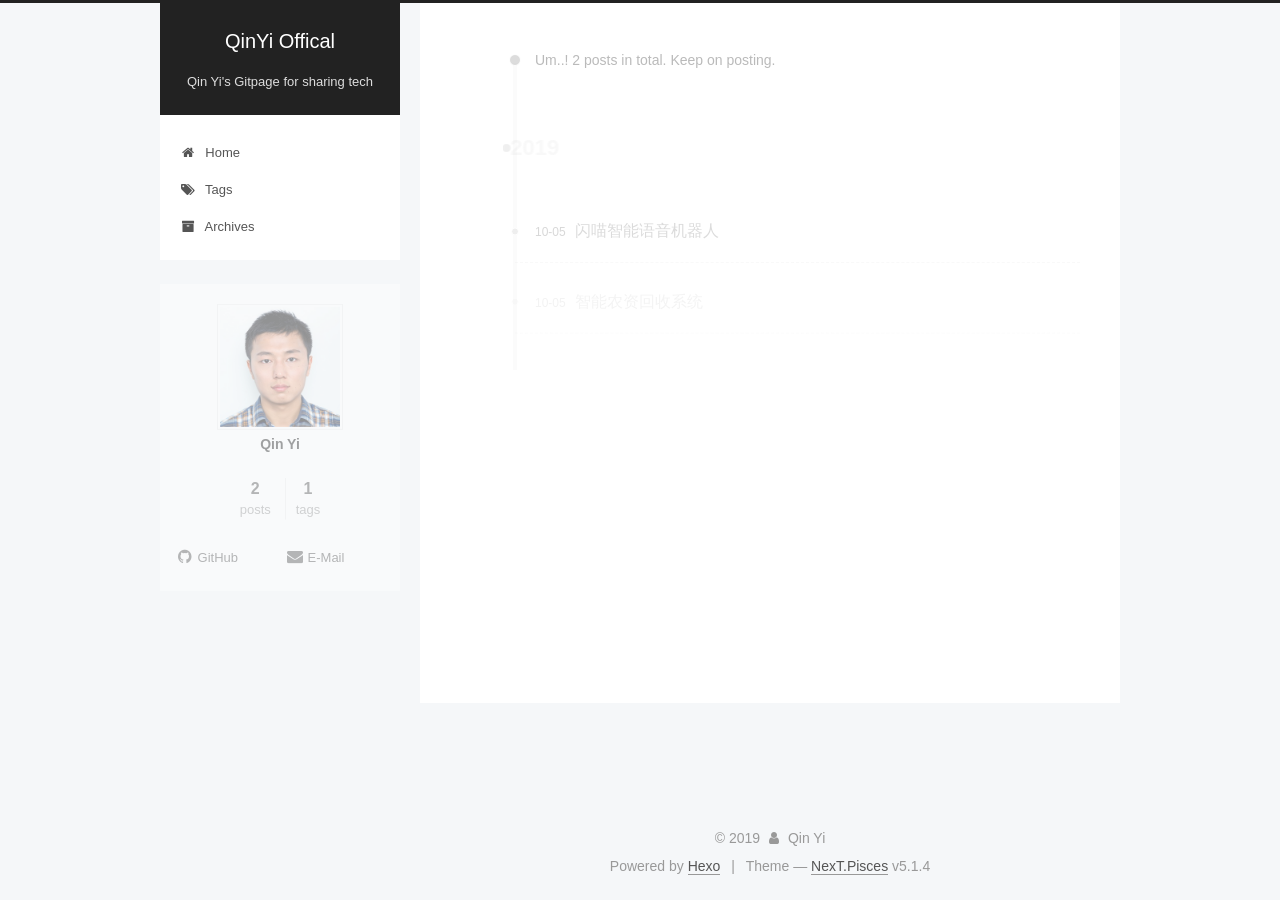
<file: archives/2019/10/index.html>
<!DOCTYPE html>



  


<html class="theme-next pisces use-motion" lang="en">
<head><meta name="generator" content="Hexo 3.9.0">
  <meta charset="UTF-8">
<meta http-equiv="X-UA-Compatible" content="IE=edge">
<meta name="viewport" content="width=device-width, initial-scale=1, maximum-scale=1">
<meta name="theme-color" content="#222">









<meta http-equiv="Cache-Control" content="no-transform">
<meta http-equiv="Cache-Control" content="no-siteapp">
















  
  
  <link href="/lib/fancybox/source/jquery.fancybox.css?v=2.1.5" rel="stylesheet" type="text/css">







<link href="/lib/font-awesome/css/font-awesome.min.css?v=4.6.2" rel="stylesheet" type="text/css">

<link href="/css/main.css?v=5.1.4" rel="stylesheet" type="text/css">


  <link rel="apple-touch-icon" sizes="180x180" href="/images/apple-touch-icon-next.png?v=5.1.4">


  <link rel="icon" type="image/png" sizes="32x32" href="/images/favicon-32x32-next.png?v=5.1.4">


  <link rel="icon" type="image/png" sizes="16x16" href="/images/favicon-16x16-next.png?v=5.1.4">


  <link rel="mask-icon" href="/images/logo.svg?v=5.1.4" color="#222">





  <meta name="keywords" content="Hexo, NexT">










<meta property="og:type" content="website">
<meta property="og:title" content="QinYi Offical">
<meta property="og:url" content="http://qinyi1006.com/archives/2019/10/index.html">
<meta property="og:site_name" content="QinYi Offical">
<meta property="og:locale" content="en">
<meta name="twitter:card" content="summary">
<meta name="twitter:title" content="QinYi Offical">



<script type="text/javascript" id="hexo.configurations">
  var NexT = window.NexT || {};
  var CONFIG = {
    root: '/',
    scheme: 'Pisces',
    version: '5.1.4',
    sidebar: {"position":"left","display":"post","offset":12,"b2t":false,"scrollpercent":false,"onmobile":false},
    fancybox: true,
    tabs: true,
    motion: {"enable":true,"async":false,"transition":{"post_block":"fadeIn","post_header":"slideDownIn","post_body":"slideDownIn","coll_header":"slideLeftIn","sidebar":"slideUpIn"}},
    duoshuo: {
      userId: '0',
      author: 'Author'
    },
    algolia: {
      applicationID: '',
      apiKey: '',
      indexName: '',
      hits: {"per_page":10},
      labels: {"input_placeholder":"Search for Posts","hits_empty":"We didn't find any results for the search: ${query}","hits_stats":"${hits} results found in ${time} ms"}
    }
  };
</script>



  <link rel="canonical" href="http://qinyi1006.com/archives/2019/10/">





  <title>Archive | QinYi Offical</title>
  








</head>

<body itemscope itemtype="http://schema.org/WebPage" lang="en">

  
  
    
  

  <div class="container sidebar-position-left page-archive">
    <div class="headband"></div>

    <header id="header" class="header" itemscope itemtype="http://schema.org/WPHeader">
      <div class="header-inner"><div class="site-brand-wrapper">
  <div class="site-meta ">
    

    <div class="custom-logo-site-title">
      <a href="/" class="brand" rel="start">
        <span class="logo-line-before"><i></i></span>
        <span class="site-title">QinYi Offical</span>
        <span class="logo-line-after"><i></i></span>
      </a>
    </div>
      
        <p class="site-subtitle">Qin Yi's Gitpage for sharing tech</p>
      
  </div>

  <div class="site-nav-toggle">
    <button>
      <span class="btn-bar"></span>
      <span class="btn-bar"></span>
      <span class="btn-bar"></span>
    </button>
  </div>
</div>

<nav class="site-nav">
  

  
    <ul id="menu" class="menu">
      
        
        <li class="menu-item menu-item-home">
          <a href="/" rel="section">
            
              <i class="menu-item-icon fa fa-fw fa-home"></i> <br>
            
            Home
          </a>
        </li>
      
        
        <li class="menu-item menu-item-tags">
          <a href="/tags/" rel="section">
            
              <i class="menu-item-icon fa fa-fw fa-tags"></i> <br>
            
            Tags
          </a>
        </li>
      
        
        <li class="menu-item menu-item-archives">
          <a href="/archives/" rel="section">
            
              <i class="menu-item-icon fa fa-fw fa-archive"></i> <br>
            
            Archives
          </a>
        </li>
      

      
    </ul>
  

  
</nav>



 </div>
    </header>

    <main id="main" class="main">
      <div class="main-inner">
        <div class="content-wrap">
          <div id="content" class="content">
            

  
  
  
  <div class="post-block archive">
    <div id="posts" class="posts-collapse">
      <span class="archive-move-on"></span>

      <span class="archive-page-counter">
        
        
        
          
        
        Um..! 2 posts in total. Keep on posting.
      </span>

      

        
        
        

        
          
          <div class="collection-title">
            <h1 class="archive-year" id="archive-year-2019">2019</h1>
          </div>
        
        

        

  <article class="post post-type-normal" itemscope itemtype="http://schema.org/Article">
    <header class="post-header">

      <h2 class="post-title">
        
            <a class="post-title-link" href="/2019/10/05/闪喵智能语音机器人/" itemprop="url">
              
                <span itemprop="name">闪喵智能语音机器人</span>
              
            </a>
        
      </h2>

      <div class="post-meta">
        <time class="post-time" itemprop="dateCreated" datetime="2019-10-05T19:04:21+08:00" content="2019-10-05">
          10-05
        </time>
      </div>

    </header>
  </article>



      

        
        
        

        
        

        

  <article class="post post-type-normal" itemscope itemtype="http://schema.org/Article">
    <header class="post-header">

      <h2 class="post-title">
        
            <a class="post-title-link" href="/2019/10/05/智能农资回收系统/" itemprop="url">
              
                <span itemprop="name">智能农资回收系统</span>
              
            </a>
        
      </h2>

      <div class="post-meta">
        <time class="post-time" itemprop="dateCreated" datetime="2019-10-05T19:03:42+08:00" content="2019-10-05">
          10-05
        </time>
      </div>

    </header>
  </article>



      

    </div>
  </div>
  
  
  

  



          </div>
          


          

        </div>
        
          
  
  <div class="sidebar-toggle">
    <div class="sidebar-toggle-line-wrap">
      <span class="sidebar-toggle-line sidebar-toggle-line-first"></span>
      <span class="sidebar-toggle-line sidebar-toggle-line-middle"></span>
      <span class="sidebar-toggle-line sidebar-toggle-line-last"></span>
    </div>
  </div>

  <aside id="sidebar" class="sidebar">
    
    <div class="sidebar-inner">

      

      

      <section class="site-overview-wrap sidebar-panel sidebar-panel-active">
        <div class="site-overview">
          <div class="site-author motion-element" itemprop="author" itemscope itemtype="http://schema.org/Person">
            
              <img class="site-author-image" itemprop="image" src="/images/avatar.gif" alt="Qin Yi">
            
              <p class="site-author-name" itemprop="name">Qin Yi</p>
              <p class="site-description motion-element" itemprop="description"></p>
          </div>

          <nav class="site-state motion-element">

            
              <div class="site-state-item site-state-posts">
              
                <a href="/archives/">
              
                  <span class="site-state-item-count">2</span>
                  <span class="site-state-item-name">posts</span>
                </a>
              </div>
            

            

            
              
              
              <div class="site-state-item site-state-tags">
                
                  <span class="site-state-item-count">1</span>
                  <span class="site-state-item-name">tags</span>
                
              </div>
            

          </nav>

          

          
            <div class="links-of-author motion-element">
                
                  <span class="links-of-author-item">
                    <a href="https://github.com/qinyi1006" target="_blank" title="GitHub">
                      
                        <i class="fa fa-fw fa-github"></i>GitHub</a>
                  </span>
                
                  <span class="links-of-author-item">
                    <a href="mailto:602153530@qq.com" target="_blank" title="E-Mail">
                      
                        <i class="fa fa-fw fa-envelope"></i>E-Mail</a>
                  </span>
                
            </div>
          

          
          

          
          

          

        </div>
      </section>

      

      

    </div>
  </aside>


        
      </div>
    </main>

    <footer id="footer" class="footer">
      <div class="footer-inner">
        <div class="copyright">&copy; <span itemprop="copyrightYear">2019</span>
  <span class="with-love">
    <i class="fa fa-user"></i>
  </span>
  <span class="author" itemprop="copyrightHolder">Qin Yi</span>

  
</div>


  <div class="powered-by">Powered by <a class="theme-link" target="_blank" href="https://hexo.io">Hexo</a></div>



  <span class="post-meta-divider">|</span>



  <div class="theme-info">Theme &mdash; <a class="theme-link" target="_blank" href="https://github.com/iissnan/hexo-theme-next">NexT.Pisces</a> v5.1.4</div>




        







        
      </div>
    </footer>

    
      <div class="back-to-top">
        <i class="fa fa-arrow-up"></i>
        
      </div>
    

    

  </div>

  

<script type="text/javascript">
  if (Object.prototype.toString.call(window.Promise) !== '[object Function]') {
    window.Promise = null;
  }
</script>









  












  
  
    <script type="text/javascript" src="/lib/jquery/index.js?v=2.1.3"></script>
  

  
  
    <script type="text/javascript" src="/lib/fastclick/lib/fastclick.min.js?v=1.0.6"></script>
  

  
  
    <script type="text/javascript" src="/lib/jquery_lazyload/jquery.lazyload.js?v=1.9.7"></script>
  

  
  
    <script type="text/javascript" src="/lib/velocity/velocity.min.js?v=1.2.1"></script>
  

  
  
    <script type="text/javascript" src="/lib/velocity/velocity.ui.min.js?v=1.2.1"></script>
  

  
  
    <script type="text/javascript" src="/lib/fancybox/source/jquery.fancybox.pack.js?v=2.1.5"></script>
  


  


  <script type="text/javascript" src="/js/src/utils.js?v=5.1.4"></script>

  <script type="text/javascript" src="/js/src/motion.js?v=5.1.4"></script>



  
  


  <script type="text/javascript" src="/js/src/affix.js?v=5.1.4"></script>

  <script type="text/javascript" src="/js/src/schemes/pisces.js?v=5.1.4"></script>



  

  


  <script type="text/javascript" src="/js/src/bootstrap.js?v=5.1.4"></script>



  


  




	





  





  












  





  

  

  

  
  

  

  

  

</body>
</html>
</file>
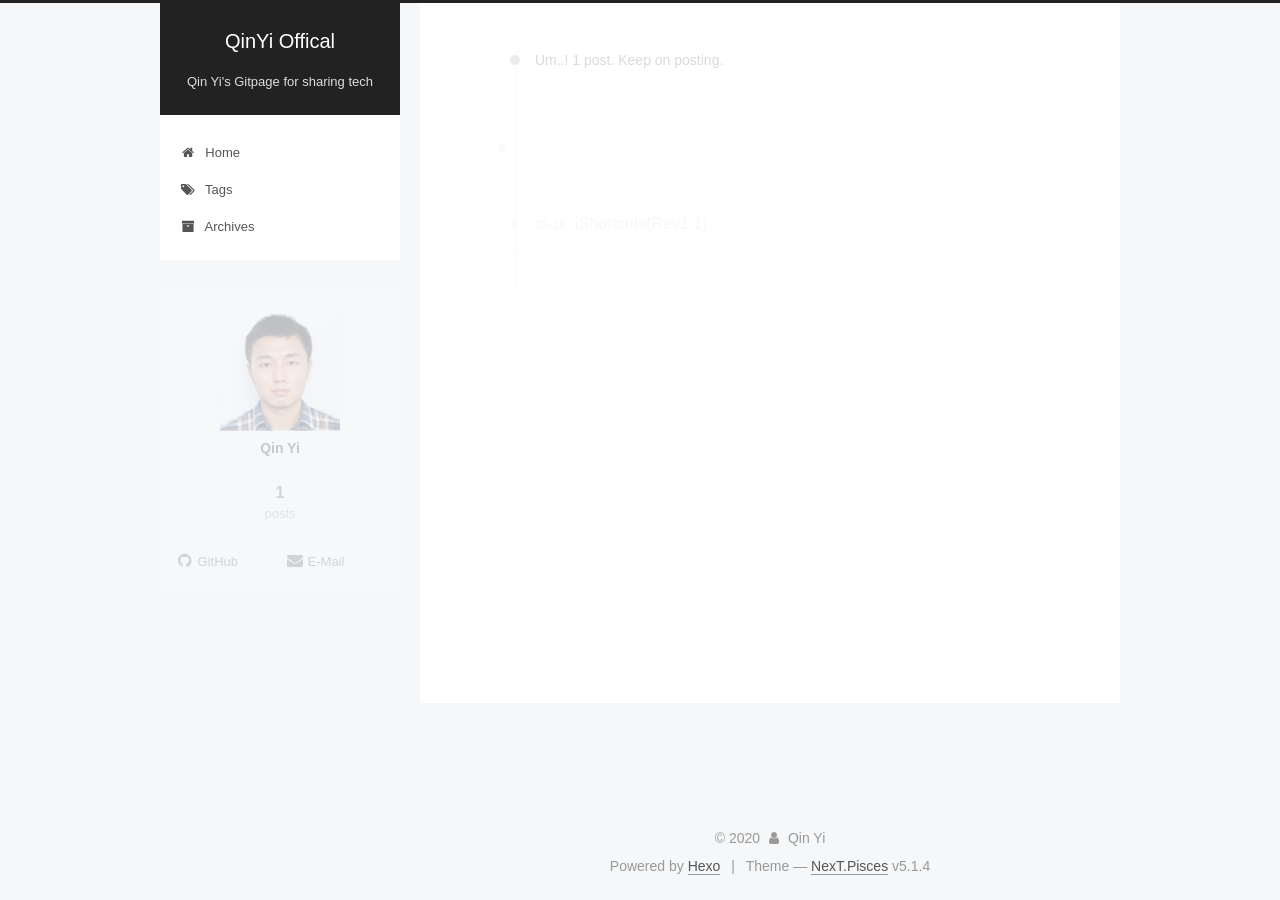
<file: archives/2020/05/index.html>
<!DOCTYPE html>



  


<html class="theme-next pisces use-motion" lang="en">
<head><meta name="generator" content="Hexo 3.9.0">
  <meta charset="UTF-8">
<meta http-equiv="X-UA-Compatible" content="IE=edge">
<meta name="viewport" content="width=device-width, initial-scale=1, maximum-scale=1">
<meta name="theme-color" content="#222">









<meta http-equiv="Cache-Control" content="no-transform">
<meta http-equiv="Cache-Control" content="no-siteapp">
















  
  
  <link href="/lib/fancybox/source/jquery.fancybox.css?v=2.1.5" rel="stylesheet" type="text/css">







<link href="/lib/font-awesome/css/font-awesome.min.css?v=4.6.2" rel="stylesheet" type="text/css">

<link href="/css/main.css?v=5.1.4" rel="stylesheet" type="text/css">


  <link rel="apple-touch-icon" sizes="180x180" href="/images/apple-touch-icon-next.png?v=5.1.4">


  <link rel="icon" type="image/png" sizes="32x32" href="/images/favicon-32x32-next.png?v=5.1.4">


  <link rel="icon" type="image/png" sizes="16x16" href="/images/favicon-16x16-next.png?v=5.1.4">


  <link rel="mask-icon" href="/images/logo.svg?v=5.1.4" color="#222">





  <meta name="keywords" content="Hexo, NexT">










<meta property="og:type" content="website">
<meta property="og:title" content="QinYi Offical">
<meta property="og:url" content="http://qinyi1006.com/archives/2020/05/index.html">
<meta property="og:site_name" content="QinYi Offical">
<meta property="og:locale" content="en">
<meta name="twitter:card" content="summary">
<meta name="twitter:title" content="QinYi Offical">



<script type="text/javascript" id="hexo.configurations">
  var NexT = window.NexT || {};
  var CONFIG = {
    root: '/',
    scheme: 'Pisces',
    version: '5.1.4',
    sidebar: {"position":"left","display":"post","offset":12,"b2t":false,"scrollpercent":false,"onmobile":false},
    fancybox: true,
    tabs: true,
    motion: {"enable":true,"async":false,"transition":{"post_block":"fadeIn","post_header":"slideDownIn","post_body":"slideDownIn","coll_header":"slideLeftIn","sidebar":"slideUpIn"}},
    duoshuo: {
      userId: '0',
      author: 'Author'
    },
    algolia: {
      applicationID: '',
      apiKey: '',
      indexName: '',
      hits: {"per_page":10},
      labels: {"input_placeholder":"Search for Posts","hits_empty":"We didn't find any results for the search: ${query}","hits_stats":"${hits} results found in ${time} ms"}
    }
  };
</script>



  <link rel="canonical" href="http://qinyi1006.com/archives/2020/05/">





  <title>Archive | QinYi Offical</title>
  








</head>

<body itemscope itemtype="http://schema.org/WebPage" lang="en">

  
  
    
  

  <div class="container sidebar-position-left page-archive">
    <div class="headband"></div>

    <header id="header" class="header" itemscope itemtype="http://schema.org/WPHeader">
      <div class="header-inner"><div class="site-brand-wrapper">
  <div class="site-meta ">
    

    <div class="custom-logo-site-title">
      <a href="/" class="brand" rel="start">
        <span class="logo-line-before"><i></i></span>
        <span class="site-title">QinYi Offical</span>
        <span class="logo-line-after"><i></i></span>
      </a>
    </div>
      
        <p class="site-subtitle">Qin Yi's Gitpage for sharing tech</p>
      
  </div>

  <div class="site-nav-toggle">
    <button>
      <span class="btn-bar"></span>
      <span class="btn-bar"></span>
      <span class="btn-bar"></span>
    </button>
  </div>
</div>

<nav class="site-nav">
  

  
    <ul id="menu" class="menu">
      
        
        <li class="menu-item menu-item-home">
          <a href="/" rel="section">
            
              <i class="menu-item-icon fa fa-fw fa-home"></i> <br>
            
            Home
          </a>
        </li>
      
        
        <li class="menu-item menu-item-tags">
          <a href="/tags/" rel="section">
            
              <i class="menu-item-icon fa fa-fw fa-tags"></i> <br>
            
            Tags
          </a>
        </li>
      
        
        <li class="menu-item menu-item-archives">
          <a href="/archives/" rel="section">
            
              <i class="menu-item-icon fa fa-fw fa-archive"></i> <br>
            
            Archives
          </a>
        </li>
      

      
    </ul>
  

  
</nav>



 </div>
    </header>

    <main id="main" class="main">
      <div class="main-inner">
        <div class="content-wrap">
          <div id="content" class="content">
            

  
  
  
  <div class="post-block archive">
    <div id="posts" class="posts-collapse">
      <span class="archive-move-on"></span>

      <span class="archive-page-counter">
        
        
        
          
        
        Um..! 1 post. Keep on posting.
      </span>

      

        
        
        

        
          
          <div class="collection-title">
            <h1 class="archive-year" id="archive-year-2020">2020</h1>
          </div>
        
        

        

  <article class="post post-type-normal" itemscope itemtype="http://schema.org/Article">
    <header class="post-header">

      <h2 class="post-title">
        
            <a class="post-title-link" href="/2020/05/18/a/" itemprop="url">
              
                <span itemprop="name">iShortcuts(Rev1.1)</span>
              
            </a>
        
      </h2>

      <div class="post-meta">
        <time class="post-time" itemprop="dateCreated" datetime="2020-05-18T20:13:12+08:00" content="2020-05-18">
          05-18
        </time>
      </div>

    </header>
  </article>



      

    </div>
  </div>
  
  
  

  



          </div>
          


          

        </div>
        
          
  
  <div class="sidebar-toggle">
    <div class="sidebar-toggle-line-wrap">
      <span class="sidebar-toggle-line sidebar-toggle-line-first"></span>
      <span class="sidebar-toggle-line sidebar-toggle-line-middle"></span>
      <span class="sidebar-toggle-line sidebar-toggle-line-last"></span>
    </div>
  </div>

  <aside id="sidebar" class="sidebar">
    
    <div class="sidebar-inner">

      

      

      <section class="site-overview-wrap sidebar-panel sidebar-panel-active">
        <div class="site-overview">
          <div class="site-author motion-element" itemprop="author" itemscope itemtype="http://schema.org/Person">
            
              <img class="site-author-image" itemprop="image" src="/images/avatar.gif" alt="Qin Yi">
            
              <p class="site-author-name" itemprop="name">Qin Yi</p>
              <p class="site-description motion-element" itemprop="description"></p>
          </div>

          <nav class="site-state motion-element">

            
              <div class="site-state-item site-state-posts">
              
                <a href="/archives/">
              
                  <span class="site-state-item-count">1</span>
                  <span class="site-state-item-name">posts</span>
                </a>
              </div>
            

            

            

          </nav>

          

          
            <div class="links-of-author motion-element">
                
                  <span class="links-of-author-item">
                    <a href="https://github.com/qinyi1006" target="_blank" title="GitHub">
                      
                        <i class="fa fa-fw fa-github"></i>GitHub</a>
                  </span>
                
                  <span class="links-of-author-item">
                    <a href="mailto:602153530@qq.com" target="_blank" title="E-Mail">
                      
                        <i class="fa fa-fw fa-envelope"></i>E-Mail</a>
                  </span>
                
            </div>
          

          
          

          
          

          

        </div>
      </section>

      

      

    </div>
  </aside>


        
      </div>
    </main>

    <footer id="footer" class="footer">
      <div class="footer-inner">
        <div class="copyright">&copy; <span itemprop="copyrightYear">2020</span>
  <span class="with-love">
    <i class="fa fa-user"></i>
  </span>
  <span class="author" itemprop="copyrightHolder">Qin Yi</span>

  
</div>


  <div class="powered-by">Powered by <a class="theme-link" target="_blank" href="https://hexo.io">Hexo</a></div>



  <span class="post-meta-divider">|</span>



  <div class="theme-info">Theme &mdash; <a class="theme-link" target="_blank" href="https://github.com/iissnan/hexo-theme-next">NexT.Pisces</a> v5.1.4</div>




        







        
      </div>
    </footer>

    
      <div class="back-to-top">
        <i class="fa fa-arrow-up"></i>
        
      </div>
    

    

  </div>

  

<script type="text/javascript">
  if (Object.prototype.toString.call(window.Promise) !== '[object Function]') {
    window.Promise = null;
  }
</script>









  












  
  
    <script type="text/javascript" src="/lib/jquery/index.js?v=2.1.3"></script>
  

  
  
    <script type="text/javascript" src="/lib/fastclick/lib/fastclick.min.js?v=1.0.6"></script>
  

  
  
    <script type="text/javascript" src="/lib/jquery_lazyload/jquery.lazyload.js?v=1.9.7"></script>
  

  
  
    <script type="text/javascript" src="/lib/velocity/velocity.min.js?v=1.2.1"></script>
  

  
  
    <script type="text/javascript" src="/lib/velocity/velocity.ui.min.js?v=1.2.1"></script>
  

  
  
    <script type="text/javascript" src="/lib/fancybox/source/jquery.fancybox.pack.js?v=2.1.5"></script>
  


  


  <script type="text/javascript" src="/js/src/utils.js?v=5.1.4"></script>

  <script type="text/javascript" src="/js/src/motion.js?v=5.1.4"></script>



  
  


  <script type="text/javascript" src="/js/src/affix.js?v=5.1.4"></script>

  <script type="text/javascript" src="/js/src/schemes/pisces.js?v=5.1.4"></script>



  

  


  <script type="text/javascript" src="/js/src/bootstrap.js?v=5.1.4"></script>



  


  




	





  





  












  





  

  

  

  
  

  

  

  

</body>
</html>
</file>
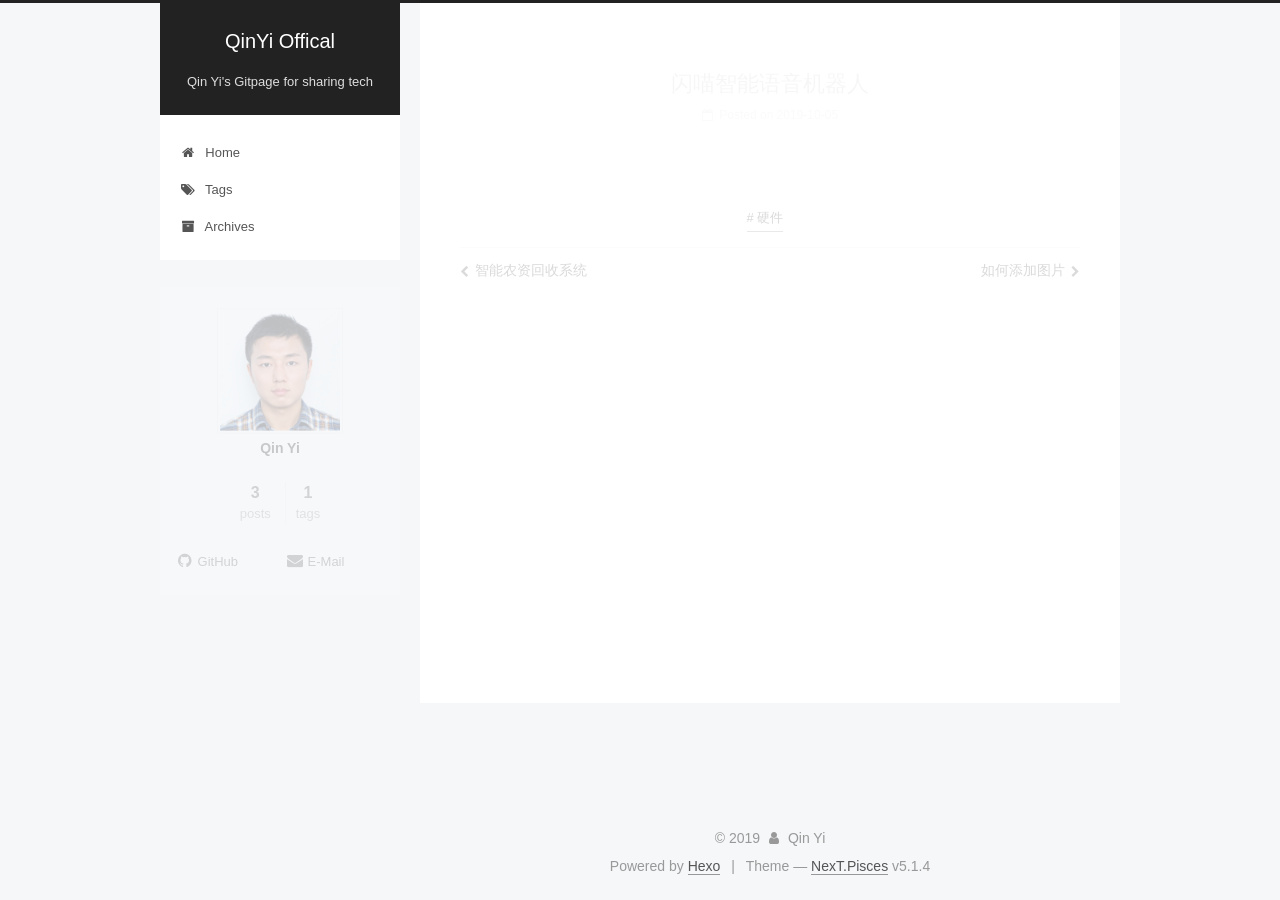
<file: 2019/10/05/闪喵智能语音机器人/index.html>
<!DOCTYPE html>



  


<html class="theme-next pisces use-motion" lang="en">
<head><meta name="generator" content="Hexo 3.9.0">
  <meta charset="UTF-8">
<meta http-equiv="X-UA-Compatible" content="IE=edge">
<meta name="viewport" content="width=device-width, initial-scale=1, maximum-scale=1">
<meta name="theme-color" content="#222">









<meta http-equiv="Cache-Control" content="no-transform">
<meta http-equiv="Cache-Control" content="no-siteapp">
















  
  
  <link href="/lib/fancybox/source/jquery.fancybox.css?v=2.1.5" rel="stylesheet" type="text/css">







<link href="/lib/font-awesome/css/font-awesome.min.css?v=4.6.2" rel="stylesheet" type="text/css">

<link href="/css/main.css?v=5.1.4" rel="stylesheet" type="text/css">


  <link rel="apple-touch-icon" sizes="180x180" href="/images/apple-touch-icon-next.png?v=5.1.4">


  <link rel="icon" type="image/png" sizes="32x32" href="/images/favicon-32x32-next.png?v=5.1.4">


  <link rel="icon" type="image/png" sizes="16x16" href="/images/favicon-16x16-next.png?v=5.1.4">


  <link rel="mask-icon" href="/images/logo.svg?v=5.1.4" color="#222">





  <meta name="keywords" content="硬件,">










<meta name="keywords" content="硬件">
<meta property="og:type" content="article">
<meta property="og:title" content="闪喵智能语音机器人">
<meta property="og:url" content="http://qinyi1006.com/2019/10/05/闪喵智能语音机器人/index.html">
<meta property="og:site_name" content="QinYi Offical">
<meta property="og:locale" content="en">
<meta property="og:updated_time" content="2019-10-05T11:05:47.791Z">
<meta name="twitter:card" content="summary">
<meta name="twitter:title" content="闪喵智能语音机器人">



<script type="text/javascript" id="hexo.configurations">
  var NexT = window.NexT || {};
  var CONFIG = {
    root: '/',
    scheme: 'Pisces',
    version: '5.1.4',
    sidebar: {"position":"left","display":"post","offset":12,"b2t":false,"scrollpercent":false,"onmobile":false},
    fancybox: true,
    tabs: true,
    motion: {"enable":true,"async":false,"transition":{"post_block":"fadeIn","post_header":"slideDownIn","post_body":"slideDownIn","coll_header":"slideLeftIn","sidebar":"slideUpIn"}},
    duoshuo: {
      userId: '0',
      author: 'Author'
    },
    algolia: {
      applicationID: '',
      apiKey: '',
      indexName: '',
      hits: {"per_page":10},
      labels: {"input_placeholder":"Search for Posts","hits_empty":"We didn't find any results for the search: ${query}","hits_stats":"${hits} results found in ${time} ms"}
    }
  };
</script>



  <link rel="canonical" href="http://qinyi1006.com/2019/10/05/闪喵智能语音机器人/">





  <title>闪喵智能语音机器人 | QinYi Offical</title>
  








</head>

<body itemscope itemtype="http://schema.org/WebPage" lang="en">

  
  
    
  

  <div class="container sidebar-position-left page-post-detail">
    <div class="headband"></div>

    <header id="header" class="header" itemscope itemtype="http://schema.org/WPHeader">
      <div class="header-inner"><div class="site-brand-wrapper">
  <div class="site-meta ">
    

    <div class="custom-logo-site-title">
      <a href="/" class="brand" rel="start">
        <span class="logo-line-before"><i></i></span>
        <span class="site-title">QinYi Offical</span>
        <span class="logo-line-after"><i></i></span>
      </a>
    </div>
      
        <p class="site-subtitle">Qin Yi's Gitpage for sharing tech</p>
      
  </div>

  <div class="site-nav-toggle">
    <button>
      <span class="btn-bar"></span>
      <span class="btn-bar"></span>
      <span class="btn-bar"></span>
    </button>
  </div>
</div>

<nav class="site-nav">
  

  
    <ul id="menu" class="menu">
      
        
        <li class="menu-item menu-item-home">
          <a href="/" rel="section">
            
              <i class="menu-item-icon fa fa-fw fa-home"></i> <br>
            
            Home
          </a>
        </li>
      
        
        <li class="menu-item menu-item-tags">
          <a href="/tags/" rel="section">
            
              <i class="menu-item-icon fa fa-fw fa-tags"></i> <br>
            
            Tags
          </a>
        </li>
      
        
        <li class="menu-item menu-item-archives">
          <a href="/archives/" rel="section">
            
              <i class="menu-item-icon fa fa-fw fa-archive"></i> <br>
            
            Archives
          </a>
        </li>
      

      
    </ul>
  

  
</nav>



 </div>
    </header>

    <main id="main" class="main">
      <div class="main-inner">
        <div class="content-wrap">
          <div id="content" class="content">
            

  <div id="posts" class="posts-expand">
    

  

  
  
  

  <article class="post post-type-normal" itemscope itemtype="http://schema.org/Article">
  
  
  
  <div class="post-block">
    <link itemprop="mainEntityOfPage" href="http://qinyi1006.com/2019/10/05/闪喵智能语音机器人/">

    <span hidden itemprop="author" itemscope itemtype="http://schema.org/Person">
      <meta itemprop="name" content="Qin Yi">
      <meta itemprop="description" content>
      <meta itemprop="image" content="/images/avatar.gif">
    </span>

    <span hidden itemprop="publisher" itemscope itemtype="http://schema.org/Organization">
      <meta itemprop="name" content="QinYi Offical">
    </span>

    
      <header class="post-header">

        
        
          <h1 class="post-title" itemprop="name headline">闪喵智能语音机器人</h1>
        

        <div class="post-meta">
          <span class="post-time">
            
              <span class="post-meta-item-icon">
                <i class="fa fa-calendar-o"></i>
              </span>
              
                <span class="post-meta-item-text">Posted on</span>
              
              <time title="Post created" itemprop="dateCreated datePublished" datetime="2019-10-05T19:04:21+08:00">
                2019-10-05
              </time>
            

            

            
          </span>

          

          
            
          

          
          

          

          

          

        </div>
      </header>
    

    
    
    
    <div class="post-body" itemprop="articleBody">

      
      

      
        
      
    </div>
    
    
    

    

    

    

    <footer class="post-footer">
      
        <div class="post-tags">
          
            <a href="/tags/硬件/" rel="tag"># 硬件</a>
          
        </div>
      

      
      
      

      
        <div class="post-nav">
          <div class="post-nav-next post-nav-item">
            
              <a href="/2019/10/05/智能农资回收系统/" rel="next" title="智能农资回收系统">
                <i class="fa fa-chevron-left"></i> 智能农资回收系统
              </a>
            
          </div>

          <span class="post-nav-divider"></span>

          <div class="post-nav-prev post-nav-item">
            
              <a href="/2019/10/07/如何添加图片/" rel="prev" title="如何添加图片">
                如何添加图片 <i class="fa fa-chevron-right"></i>
              </a>
            
          </div>
        </div>
      

      
      
    </footer>
  </div>
  
  
  
  </article>



    <div class="post-spread">
      
    </div>
  </div>


          </div>
          


          

  



        </div>
        
          
  
  <div class="sidebar-toggle">
    <div class="sidebar-toggle-line-wrap">
      <span class="sidebar-toggle-line sidebar-toggle-line-first"></span>
      <span class="sidebar-toggle-line sidebar-toggle-line-middle"></span>
      <span class="sidebar-toggle-line sidebar-toggle-line-last"></span>
    </div>
  </div>

  <aside id="sidebar" class="sidebar">
    
    <div class="sidebar-inner">

      

      

      <section class="site-overview-wrap sidebar-panel sidebar-panel-active">
        <div class="site-overview">
          <div class="site-author motion-element" itemprop="author" itemscope itemtype="http://schema.org/Person">
            
              <img class="site-author-image" itemprop="image" src="/images/avatar.gif" alt="Qin Yi">
            
              <p class="site-author-name" itemprop="name">Qin Yi</p>
              <p class="site-description motion-element" itemprop="description"></p>
          </div>

          <nav class="site-state motion-element">

            
              <div class="site-state-item site-state-posts">
              
                <a href="/archives/">
              
                  <span class="site-state-item-count">3</span>
                  <span class="site-state-item-name">posts</span>
                </a>
              </div>
            

            

            
              
              
              <div class="site-state-item site-state-tags">
                
                  <span class="site-state-item-count">1</span>
                  <span class="site-state-item-name">tags</span>
                
              </div>
            

          </nav>

          

          
            <div class="links-of-author motion-element">
                
                  <span class="links-of-author-item">
                    <a href="https://github.com/qinyi1006" target="_blank" title="GitHub">
                      
                        <i class="fa fa-fw fa-github"></i>GitHub</a>
                  </span>
                
                  <span class="links-of-author-item">
                    <a href="mailto:602153530@qq.com" target="_blank" title="E-Mail">
                      
                        <i class="fa fa-fw fa-envelope"></i>E-Mail</a>
                  </span>
                
            </div>
          

          
          

          
          

          

        </div>
      </section>

      

      

    </div>
  </aside>


        
      </div>
    </main>

    <footer id="footer" class="footer">
      <div class="footer-inner">
        <div class="copyright">&copy; <span itemprop="copyrightYear">2019</span>
  <span class="with-love">
    <i class="fa fa-user"></i>
  </span>
  <span class="author" itemprop="copyrightHolder">Qin Yi</span>

  
</div>


  <div class="powered-by">Powered by <a class="theme-link" target="_blank" href="https://hexo.io">Hexo</a></div>



  <span class="post-meta-divider">|</span>



  <div class="theme-info">Theme &mdash; <a class="theme-link" target="_blank" href="https://github.com/iissnan/hexo-theme-next">NexT.Pisces</a> v5.1.4</div>




        







        
      </div>
    </footer>

    
      <div class="back-to-top">
        <i class="fa fa-arrow-up"></i>
        
      </div>
    

    

  </div>

  

<script type="text/javascript">
  if (Object.prototype.toString.call(window.Promise) !== '[object Function]') {
    window.Promise = null;
  }
</script>









  












  
  
    <script type="text/javascript" src="/lib/jquery/index.js?v=2.1.3"></script>
  

  
  
    <script type="text/javascript" src="/lib/fastclick/lib/fastclick.min.js?v=1.0.6"></script>
  

  
  
    <script type="text/javascript" src="/lib/jquery_lazyload/jquery.lazyload.js?v=1.9.7"></script>
  

  
  
    <script type="text/javascript" src="/lib/velocity/velocity.min.js?v=1.2.1"></script>
  

  
  
    <script type="text/javascript" src="/lib/velocity/velocity.ui.min.js?v=1.2.1"></script>
  

  
  
    <script type="text/javascript" src="/lib/fancybox/source/jquery.fancybox.pack.js?v=2.1.5"></script>
  


  


  <script type="text/javascript" src="/js/src/utils.js?v=5.1.4"></script>

  <script type="text/javascript" src="/js/src/motion.js?v=5.1.4"></script>



  
  


  <script type="text/javascript" src="/js/src/affix.js?v=5.1.4"></script>

  <script type="text/javascript" src="/js/src/schemes/pisces.js?v=5.1.4"></script>



  
  <script type="text/javascript" src="/js/src/scrollspy.js?v=5.1.4"></script>
<script type="text/javascript" src="/js/src/post-details.js?v=5.1.4"></script>



  


  <script type="text/javascript" src="/js/src/bootstrap.js?v=5.1.4"></script>



  


  




	





  





  












  





  

  

  

  
  

  

  

  

</body>
</html>
</file>
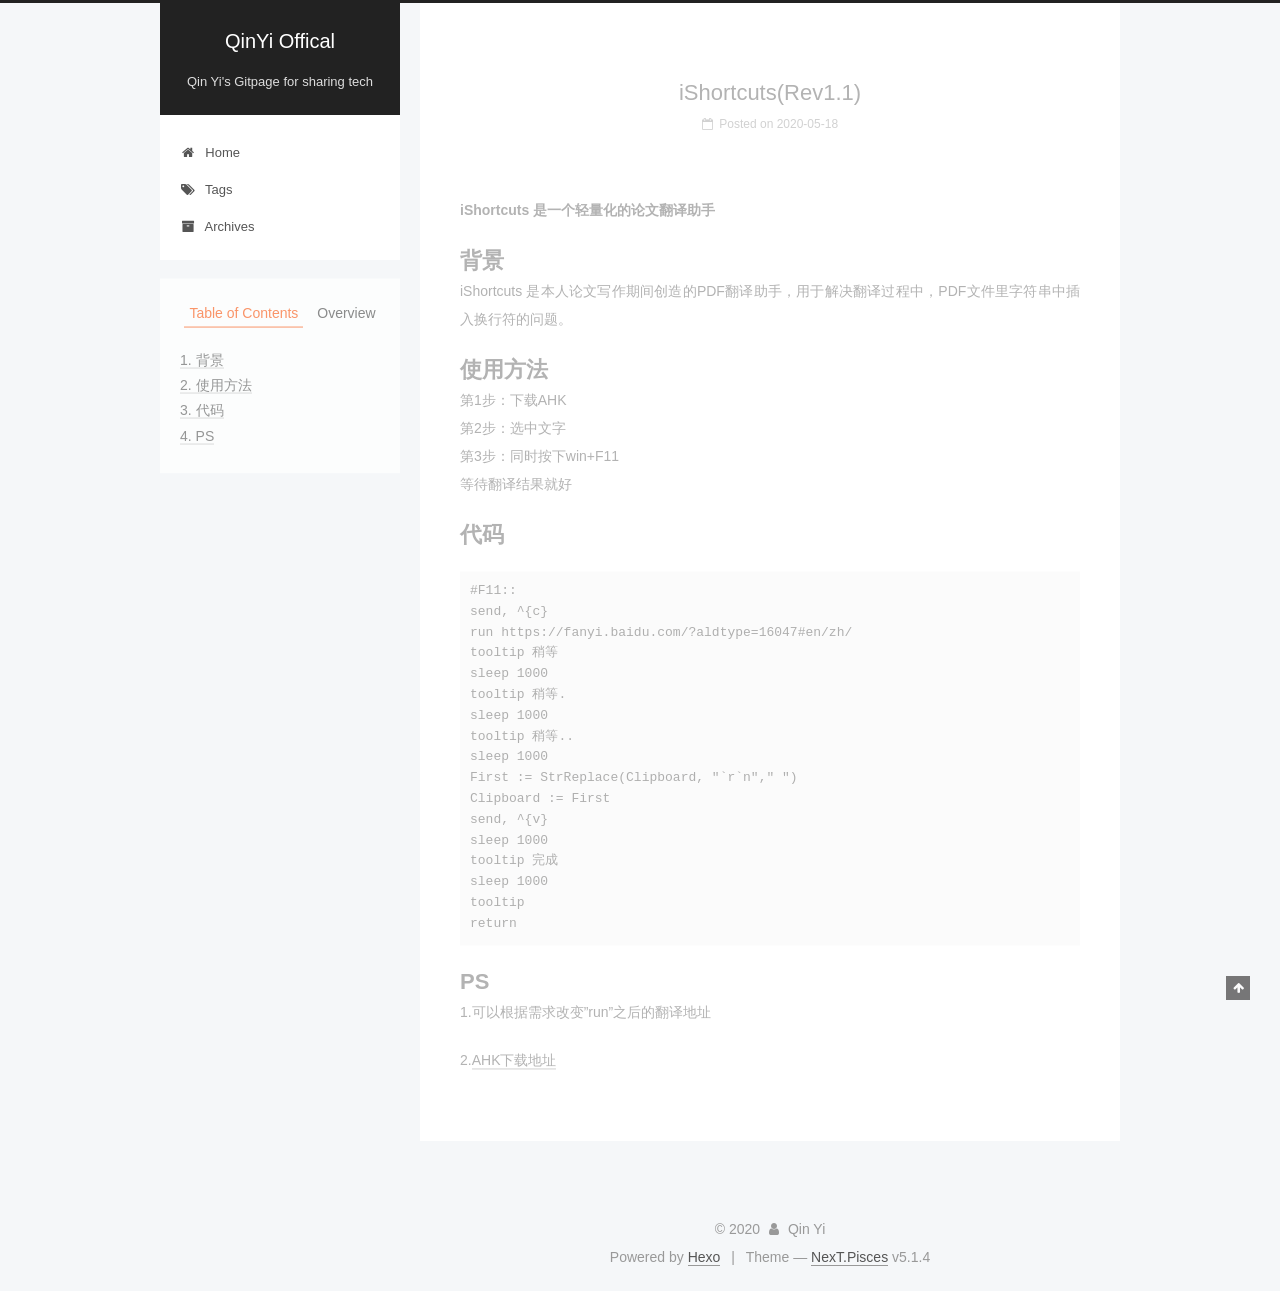
<file: 2020/05/18/a/index.html>
<!DOCTYPE html>



  


<html class="theme-next pisces use-motion" lang="en">
<head><meta name="generator" content="Hexo 3.9.0">
  <meta charset="UTF-8">
<meta http-equiv="X-UA-Compatible" content="IE=edge">
<meta name="viewport" content="width=device-width, initial-scale=1, maximum-scale=1">
<meta name="theme-color" content="#222">









<meta http-equiv="Cache-Control" content="no-transform">
<meta http-equiv="Cache-Control" content="no-siteapp">
















  
  
  <link href="/lib/fancybox/source/jquery.fancybox.css?v=2.1.5" rel="stylesheet" type="text/css">







<link href="/lib/font-awesome/css/font-awesome.min.css?v=4.6.2" rel="stylesheet" type="text/css">

<link href="/css/main.css?v=5.1.4" rel="stylesheet" type="text/css">


  <link rel="apple-touch-icon" sizes="180x180" href="/images/apple-touch-icon-next.png?v=5.1.4">


  <link rel="icon" type="image/png" sizes="32x32" href="/images/favicon-32x32-next.png?v=5.1.4">


  <link rel="icon" type="image/png" sizes="16x16" href="/images/favicon-16x16-next.png?v=5.1.4">


  <link rel="mask-icon" href="/images/logo.svg?v=5.1.4" color="#222">





  <meta name="keywords" content="Hexo, NexT">










<meta name="description" content="iShortcuts 是一个轻量化的论文翻译助手 背景iShortcuts 是本人论文写作期间创造的PDF翻译助手，用于解决翻译过程中，PDF文件里字符串中插入换行符的问题。 使用方法第1步：下载AHK第2步：选中文字第3步：同时按下win+F11等待翻译结果就好   代码#F11:: send, ^{c} run https://fanyi.baidu.com/?aldtype=16047#en">
<meta property="og:type" content="article">
<meta property="og:title" content="iShortcuts(Rev1.1)">
<meta property="og:url" content="http://qinyi1006.com/2020/05/18/a/index.html">
<meta property="og:site_name" content="QinYi Offical">
<meta property="og:description" content="iShortcuts 是一个轻量化的论文翻译助手 背景iShortcuts 是本人论文写作期间创造的PDF翻译助手，用于解决翻译过程中，PDF文件里字符串中插入换行符的问题。 使用方法第1步：下载AHK第2步：选中文字第3步：同时按下win+F11等待翻译结果就好   代码#F11:: send, ^{c} run https://fanyi.baidu.com/?aldtype=16047#en">
<meta property="og:locale" content="en">
<meta property="og:updated_time" content="2020-05-18T12:50:51.719Z">
<meta name="twitter:card" content="summary">
<meta name="twitter:title" content="iShortcuts(Rev1.1)">
<meta name="twitter:description" content="iShortcuts 是一个轻量化的论文翻译助手 背景iShortcuts 是本人论文写作期间创造的PDF翻译助手，用于解决翻译过程中，PDF文件里字符串中插入换行符的问题。 使用方法第1步：下载AHK第2步：选中文字第3步：同时按下win+F11等待翻译结果就好   代码#F11:: send, ^{c} run https://fanyi.baidu.com/?aldtype=16047#en">



<script type="text/javascript" id="hexo.configurations">
  var NexT = window.NexT || {};
  var CONFIG = {
    root: '/',
    scheme: 'Pisces',
    version: '5.1.4',
    sidebar: {"position":"left","display":"post","offset":12,"b2t":false,"scrollpercent":false,"onmobile":false},
    fancybox: true,
    tabs: true,
    motion: {"enable":true,"async":false,"transition":{"post_block":"fadeIn","post_header":"slideDownIn","post_body":"slideDownIn","coll_header":"slideLeftIn","sidebar":"slideUpIn"}},
    duoshuo: {
      userId: '0',
      author: 'Author'
    },
    algolia: {
      applicationID: '',
      apiKey: '',
      indexName: '',
      hits: {"per_page":10},
      labels: {"input_placeholder":"Search for Posts","hits_empty":"We didn't find any results for the search: ${query}","hits_stats":"${hits} results found in ${time} ms"}
    }
  };
</script>



  <link rel="canonical" href="http://qinyi1006.com/2020/05/18/a/">





  <title>iShortcuts(Rev1.1) | QinYi Offical</title>
  








</head>

<body itemscope itemtype="http://schema.org/WebPage" lang="en">

  
  
    
  

  <div class="container sidebar-position-left page-post-detail">
    <div class="headband"></div>

    <header id="header" class="header" itemscope itemtype="http://schema.org/WPHeader">
      <div class="header-inner"><div class="site-brand-wrapper">
  <div class="site-meta ">
    

    <div class="custom-logo-site-title">
      <a href="/" class="brand" rel="start">
        <span class="logo-line-before"><i></i></span>
        <span class="site-title">QinYi Offical</span>
        <span class="logo-line-after"><i></i></span>
      </a>
    </div>
      
        <p class="site-subtitle">Qin Yi's Gitpage for sharing tech</p>
      
  </div>

  <div class="site-nav-toggle">
    <button>
      <span class="btn-bar"></span>
      <span class="btn-bar"></span>
      <span class="btn-bar"></span>
    </button>
  </div>
</div>

<nav class="site-nav">
  

  
    <ul id="menu" class="menu">
      
        
        <li class="menu-item menu-item-home">
          <a href="/" rel="section">
            
              <i class="menu-item-icon fa fa-fw fa-home"></i> <br>
            
            Home
          </a>
        </li>
      
        
        <li class="menu-item menu-item-tags">
          <a href="/tags/" rel="section">
            
              <i class="menu-item-icon fa fa-fw fa-tags"></i> <br>
            
            Tags
          </a>
        </li>
      
        
        <li class="menu-item menu-item-archives">
          <a href="/archives/" rel="section">
            
              <i class="menu-item-icon fa fa-fw fa-archive"></i> <br>
            
            Archives
          </a>
        </li>
      

      
    </ul>
  

  
</nav>



 </div>
    </header>

    <main id="main" class="main">
      <div class="main-inner">
        <div class="content-wrap">
          <div id="content" class="content">
            

  <div id="posts" class="posts-expand">
    

  

  
  
  

  <article class="post post-type-normal" itemscope itemtype="http://schema.org/Article">
  
  
  
  <div class="post-block">
    <link itemprop="mainEntityOfPage" href="http://qinyi1006.com/2020/05/18/a/">

    <span hidden itemprop="author" itemscope itemtype="http://schema.org/Person">
      <meta itemprop="name" content="Qin Yi">
      <meta itemprop="description" content>
      <meta itemprop="image" content="/images/avatar.gif">
    </span>

    <span hidden itemprop="publisher" itemscope itemtype="http://schema.org/Organization">
      <meta itemprop="name" content="QinYi Offical">
    </span>

    
      <header class="post-header">

        
        
          <h1 class="post-title" itemprop="name headline">iShortcuts(Rev1.1)</h1>
        

        <div class="post-meta">
          <span class="post-time">
            
              <span class="post-meta-item-icon">
                <i class="fa fa-calendar-o"></i>
              </span>
              
                <span class="post-meta-item-text">Posted on</span>
              
              <time title="Post created" itemprop="dateCreated datePublished" datetime="2020-05-18T20:13:12+08:00">
                2020-05-18
              </time>
            

            

            
          </span>

          

          
            
          

          
          

          

          

          

        </div>
      </header>
    

    
    
    
    <div class="post-body" itemprop="articleBody">

      
      

      
        <p><strong>iShortcuts 是一个轻量化的论文翻译助手</strong></p>
<h1 id="背景"><a href="#背景" class="headerlink" title="背景"></a>背景</h1><p>iShortcuts 是本人论文写作期间创造的PDF翻译助手，用于解决翻译过程中，PDF文件里字符串中插入换行符的问题。</p>
<h1 id="使用方法"><a href="#使用方法" class="headerlink" title="使用方法"></a>使用方法</h1><p>第1步：下载AHK<br>第2步：选中文字<br>第3步：同时按下win+F11<br>等待翻译结果就好  </p>
<h1 id="代码"><a href="#代码" class="headerlink" title="代码"></a>代码</h1><pre><code>#F11::
send, ^{c}
run https://fanyi.baidu.com/?aldtype=16047#en/zh/
tooltip 稍等
sleep 1000
tooltip 稍等.
sleep 1000
tooltip 稍等..
sleep 1000
First := StrReplace(Clipboard, &quot;`r`n&quot;,&quot; &quot;)
Clipboard := First
send, ^{v}
sleep 1000
tooltip 完成
sleep 1000
tooltip
return</code></pre><h1 id="PS"><a href="#PS" class="headerlink" title="PS"></a>PS</h1><p>1.可以根据需求改变”run”之后的翻译地址</p>
<p>2.<a href="https://www.autohotkey.com/" target="_blank" rel="noopener">AHK下载地址</a></p>

      
    </div>
    
    
    

    

    

    

    <footer class="post-footer">
      

      
      
      

      

      
      
    </footer>
  </div>
  
  
  
  </article>



    <div class="post-spread">
      
    </div>
  </div>


          </div>
          


          

  



        </div>
        
          
  
  <div class="sidebar-toggle">
    <div class="sidebar-toggle-line-wrap">
      <span class="sidebar-toggle-line sidebar-toggle-line-first"></span>
      <span class="sidebar-toggle-line sidebar-toggle-line-middle"></span>
      <span class="sidebar-toggle-line sidebar-toggle-line-last"></span>
    </div>
  </div>

  <aside id="sidebar" class="sidebar">
    
    <div class="sidebar-inner">

      

      
        <ul class="sidebar-nav motion-element">
          <li class="sidebar-nav-toc sidebar-nav-active" data-target="post-toc-wrap">
            Table of Contents
          </li>
          <li class="sidebar-nav-overview" data-target="site-overview-wrap">
            Overview
          </li>
        </ul>
      

      <section class="site-overview-wrap sidebar-panel">
        <div class="site-overview">
          <div class="site-author motion-element" itemprop="author" itemscope itemtype="http://schema.org/Person">
            
              <img class="site-author-image" itemprop="image" src="/images/avatar.gif" alt="Qin Yi">
            
              <p class="site-author-name" itemprop="name">Qin Yi</p>
              <p class="site-description motion-element" itemprop="description"></p>
          </div>

          <nav class="site-state motion-element">

            
              <div class="site-state-item site-state-posts">
              
                <a href="/archives/">
              
                  <span class="site-state-item-count">1</span>
                  <span class="site-state-item-name">posts</span>
                </a>
              </div>
            

            

            

          </nav>

          

          
            <div class="links-of-author motion-element">
                
                  <span class="links-of-author-item">
                    <a href="https://github.com/qinyi1006" target="_blank" title="GitHub">
                      
                        <i class="fa fa-fw fa-github"></i>GitHub</a>
                  </span>
                
                  <span class="links-of-author-item">
                    <a href="mailto:602153530@qq.com" target="_blank" title="E-Mail">
                      
                        <i class="fa fa-fw fa-envelope"></i>E-Mail</a>
                  </span>
                
            </div>
          

          
          

          
          

          

        </div>
      </section>

      
      <!--noindex-->
        <section class="post-toc-wrap motion-element sidebar-panel sidebar-panel-active">
          <div class="post-toc">

            
              
            

            
              <div class="post-toc-content"><ol class="nav"><li class="nav-item nav-level-1"><a class="nav-link" href="#背景"><span class="nav-number">1.</span> <span class="nav-text">背景</span></a></li><li class="nav-item nav-level-1"><a class="nav-link" href="#使用方法"><span class="nav-number">2.</span> <span class="nav-text">使用方法</span></a></li><li class="nav-item nav-level-1"><a class="nav-link" href="#代码"><span class="nav-number">3.</span> <span class="nav-text">代码</span></a></li><li class="nav-item nav-level-1"><a class="nav-link" href="#PS"><span class="nav-number">4.</span> <span class="nav-text">PS</span></a></li></ol></div>
            

          </div>
        </section>
      <!--/noindex-->
      

      

    </div>
  </aside>


        
      </div>
    </main>

    <footer id="footer" class="footer">
      <div class="footer-inner">
        <div class="copyright">&copy; <span itemprop="copyrightYear">2020</span>
  <span class="with-love">
    <i class="fa fa-user"></i>
  </span>
  <span class="author" itemprop="copyrightHolder">Qin Yi</span>

  
</div>


  <div class="powered-by">Powered by <a class="theme-link" target="_blank" href="https://hexo.io">Hexo</a></div>



  <span class="post-meta-divider">|</span>



  <div class="theme-info">Theme &mdash; <a class="theme-link" target="_blank" href="https://github.com/iissnan/hexo-theme-next">NexT.Pisces</a> v5.1.4</div>




        







        
      </div>
    </footer>

    
      <div class="back-to-top">
        <i class="fa fa-arrow-up"></i>
        
      </div>
    

    

  </div>

  

<script type="text/javascript">
  if (Object.prototype.toString.call(window.Promise) !== '[object Function]') {
    window.Promise = null;
  }
</script>









  












  
  
    <script type="text/javascript" src="/lib/jquery/index.js?v=2.1.3"></script>
  

  
  
    <script type="text/javascript" src="/lib/fastclick/lib/fastclick.min.js?v=1.0.6"></script>
  

  
  
    <script type="text/javascript" src="/lib/jquery_lazyload/jquery.lazyload.js?v=1.9.7"></script>
  

  
  
    <script type="text/javascript" src="/lib/velocity/velocity.min.js?v=1.2.1"></script>
  

  
  
    <script type="text/javascript" src="/lib/velocity/velocity.ui.min.js?v=1.2.1"></script>
  

  
  
    <script type="text/javascript" src="/lib/fancybox/source/jquery.fancybox.pack.js?v=2.1.5"></script>
  


  


  <script type="text/javascript" src="/js/src/utils.js?v=5.1.4"></script>

  <script type="text/javascript" src="/js/src/motion.js?v=5.1.4"></script>



  
  


  <script type="text/javascript" src="/js/src/affix.js?v=5.1.4"></script>

  <script type="text/javascript" src="/js/src/schemes/pisces.js?v=5.1.4"></script>



  
  <script type="text/javascript" src="/js/src/scrollspy.js?v=5.1.4"></script>
<script type="text/javascript" src="/js/src/post-details.js?v=5.1.4"></script>



  


  <script type="text/javascript" src="/js/src/bootstrap.js?v=5.1.4"></script>



  


  




	





  





  












  





  

  

  

  
  

  

  

  

</body>
</html>
</file>
<file: css/main.css>
/* normalize.css v3.0.2 | MIT License | git.io/normalize */
html {
  font-family: sans-serif; /* 1 */
  -ms-text-size-adjust: 100%; /* 2 */
  -webkit-text-size-adjust: 100%; /* 2 */
}
body {
  margin: 0;
}
article,
aside,
details,
figcaption,
figure,
footer,
header,
hgroup,
main,
menu,
nav,
section,
summary {
  display: block;
}
audio,
canvas,
progress,
video {
  display: inline-block; /* 1 */
  vertical-align: baseline; /* 2 */
}
audio:not([controls]) {
  display: none;
  height: 0;
}
[hidden],
template {
  display: none;
}
a {
  background-color: transparent;
}
a:active,
a:hover {
  outline: 0;
}
abbr[title] {
  border-bottom: 1px dotted;
}
b,
strong {
  font-weight: bold;
}
dfn {
  font-style: italic;
}
h1 {
  font-size: 2em;
  margin: 0.67em 0;
}
mark {
  background: #ff0;
  color: #000;
}
small {
  font-size: 80%;
}
sub,
sup {
  font-size: 75%;
  line-height: 0;
  position: relative;
  vertical-align: baseline;
}
sup {
  top: -0.5em;
}
sub {
  bottom: -0.25em;
}
img {
  border: 0;
}
svg:not(:root) {
  overflow: hidden;
}
figure {
  margin: 1em 40px;
}
hr {
  -moz-box-sizing: content-box;
  box-sizing: content-box;
  height: 0;
}
pre {
  overflow: auto;
}
code,
kbd,
pre,
samp {
  font-family: monospace, monospace;
  font-size: 1em;
}
button,
input,
optgroup,
select,
textarea {
  color: inherit; /* 1 */
  font: inherit; /* 2 */
  margin: 0; /* 3 */
}
button {
  overflow: visible;
}
button,
select {
  text-transform: none;
}
button,
html input[type="button"],
input[type="reset"],
input[type="submit"] {
  -webkit-appearance: button; /* 2 */
  cursor: pointer; /* 3 */
}
button[disabled],
html input[disabled] {
  cursor: default;
}
button::-moz-focus-inner,
input::-moz-focus-inner {
  border: 0;
  padding: 0;
}
input {
  line-height: normal;
}
input[type="checkbox"],
input[type="radio"] {
  box-sizing: border-box; /* 1 */
  padding: 0; /* 2 */
}
input[type="number"]::-webkit-inner-spin-button,
input[type="number"]::-webkit-outer-spin-button {
  height: auto;
}
input[type="search"] {
  -webkit-appearance: textfield; /* 1 */
  -moz-box-sizing: content-box;
  -webkit-box-sizing: content-box; /* 2 */
  box-sizing: content-box;
}
input[type="search"]::-webkit-search-cancel-button,
input[type="search"]::-webkit-search-decoration {
  -webkit-appearance: none;
}
fieldset {
  border: 1px solid #c0c0c0;
  margin: 0 2px;
  padding: 0.35em 0.625em 0.75em;
}
legend {
  border: 0; /* 1 */
  padding: 0; /* 2 */
}
textarea {
  overflow: auto;
}
optgroup {
  font-weight: bold;
}
table {
  border-collapse: collapse;
  border-spacing: 0;
}
td,
th {
  padding: 0;
}
::selection {
  background: #262a30;
  color: #fff;
}
body {
  position: relative;
  font-family: 'Lato', "PingFang SC", "Microsoft YaHei", sans-serif;
  font-size: 14px;
  line-height: 2;
  color: #555;
  background: #f5f7f9;
}
@media (max-width: 767px) {
  body {
    padding-right: 0 !important;
  }
}
@media (min-width: 768px) and (max-width: 991px) {
  body {
    padding-right: 0 !important;
  }
}
@media (min-width: 1600px) {
  body {
    font-size: 16px;
  }
}
h1,
h2,
h3,
h4,
h5,
h6 {
  margin: 0;
  padding: 0;
  font-weight: bold;
  line-height: 1.5;
  font-family: 'Lato', "PingFang SC", "Microsoft YaHei", sans-serif;
}
h2,
h3,
h4,
h5,
h6 {
  margin: 20px 0 15px;
}
h1 {
  font-size: 22px;
}
@media (max-width: 767px) {
  h1 {
    font-size: 18px;
  }
}
h2 {
  font-size: 20px;
}
@media (max-width: 767px) {
  h2 {
    font-size: 16px;
  }
}
h3 {
  font-size: 18px;
}
@media (max-width: 767px) {
  h3 {
    font-size: 14px;
  }
}
h4 {
  font-size: 16px;
}
@media (max-width: 767px) {
  h4 {
    font-size: 12px;
  }
}
h5 {
  font-size: 14px;
}
@media (max-width: 767px) {
  h5 {
    font-size: 10px;
  }
}
h6 {
  font-size: 12px;
}
@media (max-width: 767px) {
  h6 {
    font-size: 8px;
  }
}
p {
  margin: 0 0 20px 0;
}
a {
  color: #555;
  text-decoration: none;
  outline: none;
  border-bottom: 1px solid #999;
  word-wrap: break-word;
}
a:hover {
  color: #222;
  border-bottom-color: #222;
}
blockquote {
  margin: 0;
  padding: 0;
}
img {
  display: block;
  margin: auto;
  max-width: 100%;
  height: auto;
}
hr {
  margin: 40px 0;
  height: 3px;
  border: none;
  background-color: #ddd;
  background-image: repeating-linear-gradient(-45deg, #fff, #fff 4px, transparent 4px, transparent 8px);
}
blockquote {
  padding: 0 15px;
  color: #666;
  border-left: 4px solid #ddd;
}
blockquote cite::before {
  content: "-";
  padding: 0 5px;
}
dt {
  font-weight: 700;
}
dd {
  margin: 0;
  padding: 0;
}
kbd {
  border: 1px solid #ccc;
  border-radius: 0.2em;
  box-shadow: 0.1em 0.1em 0.2em rgba(0,0,0,0.1);
  background-color: #f9f9f9;
  font-family: inherit;
  background-image: -webkit-linear-gradient(top, #eee, #fff, #eee);
  padding: 0.1em 0.3em;
  white-space: nowrap;
}
.text-left {
  text-align: left;
}
.text-center {
  text-align: center;
}
.text-right {
  text-align: right;
}
.text-justify {
  text-align: justify;
}
.text-nowrap {
  white-space: nowrap;
}
.text-lowercase {
  text-transform: lowercase;
}
.text-uppercase {
  text-transform: uppercase;
}
.text-capitalize {
  text-transform: capitalize;
}
.center-block {
  display: block;
  margin-left: auto;
  margin-right: auto;
}
.clearfix:before,
.clearfix:after {
  content: " ";
  display: table;
}
.clearfix:after {
  clear: both;
}
.pullquote {
  width: 45%;
}
.pullquote.left {
  float: left;
  margin-left: 5px;
  margin-right: 10px;
}
.pullquote.right {
  float: right;
  margin-left: 10px;
  margin-right: 5px;
}
.affix.affix.affix {
  position: fixed;
}
.translation {
  margin-top: -20px;
  font-size: 14px;
  color: #999;
}
.scrollbar-measure {
  width: 100px;
  height: 100px;
  overflow: scroll;
  position: absolute;
  top: -9999px;
}
.use-motion .motion-element {
  opacity: 0;
}
table {
  margin: 20px 0;
  width: 100%;
  border-collapse: collapse;
  border-spacing: 0;
  border: 1px solid #ddd;
  font-size: 14px;
  table-layout: fixed;
  word-wrap: break-all;
}
table>tbody>tr:nth-of-type(odd) {
  background-color: #f9f9f9;
}
table>tbody>tr:hover {
  background-color: #f5f5f5;
}
caption,
th,
td {
  padding: 8px;
  text-align: left;
  vertical-align: middle;
  font-weight: normal;
}
th,
td {
  border-bottom: 3px solid #ddd;
  border-right: 1px solid #eee;
}
th {
  padding-bottom: 10px;
  font-weight: 700;
}
td {
  border-bottom-width: 1px;
}
html,
body {
  height: 100%;
}
.container {
  position: relative;
  min-height: 100%;
}
.header-inner {
  margin: 0 auto;
  padding: 100px 0 70px;
  width: 700px;
}
@media (min-width: 1600px) {
  .container .header-inner {
    width: 900px;
  }
}
.main {
  padding-bottom: 150px;
}
.main-inner {
  margin: 0 auto;
  width: 700px;
}
@media (min-width: 1600px) {
  .container .main-inner {
    width: 900px;
  }
}
.footer {
  position: absolute;
  left: 0;
  bottom: 0;
  width: 100%;
  min-height: 50px;
}
.footer-inner {
  box-sizing: border-box;
  margin: 20px auto;
  width: 700px;
}
@media (min-width: 1600px) {
  .container .footer-inner {
    width: 900px;
  }
}
pre,
.highlight {
  overflow: auto;
  margin: 20px 0;
  padding: 0;
  font-size: 13px;
  color: #4d4d4c;
  background: #f7f7f7;
  line-height: 1.6;
}
pre,
code {
  font-family: consolas, Menlo, "PingFang SC", "Microsoft YaHei", monospace;
}
code {
  padding: 2px 4px;
  word-wrap: break-word;
  color: #555;
  background: #eee;
  border-radius: 3px;
  font-size: 13px;
}
pre {
  padding: 10px;
}
pre code {
  padding: 0;
  color: #4d4d4c;
  background: none;
  text-shadow: none;
}
.highlight {
  border-radius: 1px;
}
.highlight pre {
  border: none;
  margin: 0;
  padding: 10px 0;
}
.highlight table {
  margin: 0;
  width: auto;
  border: none;
}
.highlight td {
  border: none;
  padding: 0;
}
.highlight figcaption {
  font-size: 1em;
  color: #4d4d4c;
  line-height: 1em;
  margin-bottom: 1em;
}
.highlight figcaption:before,
.highlight figcaption:after {
  content: " ";
  display: table;
}
.highlight figcaption:after {
  clear: both;
}
.highlight figcaption a {
  float: right;
  color: #4d4d4c;
}
.highlight figcaption a:hover {
  border-bottom-color: #4d4d4c;
}
.highlight .gutter pre {
  padding-left: 10px;
  padding-right: 10px;
  color: #869194;
  text-align: right;
  background-color: #eff2f3;
}
.highlight .code pre {
  width: 100%;
  padding-left: 10px;
  padding-right: 10px;
  background-color: #f7f7f7;
}
.highlight .line {
  height: 20px;
}
.gutter {
  -webkit-user-select: none;
  -moz-user-select: none;
  -ms-user-select: none;
  user-select: none;
}
.gist table {
  width: auto;
}
.gist table td {
  border: none;
}
pre .deletion {
  background: #fdd;
}
pre .addition {
  background: #dfd;
}
pre .meta {
  color: #8959a8;
}
pre .comment {
  color: #8e908c;
}
pre .variable,
pre .attribute,
pre .tag,
pre .regexp,
pre .ruby .constant,
pre .xml .tag .title,
pre .xml .pi,
pre .xml .doctype,
pre .html .doctype,
pre .css .id,
pre .css .class,
pre .css .pseudo {
  color: #c82829;
}
pre .number,
pre .preprocessor,
pre .built_in,
pre .literal,
pre .params,
pre .constant,
pre .command {
  color: #f5871f;
}
pre .ruby .class .title,
pre .css .rules .attribute,
pre .string,
pre .value,
pre .inheritance,
pre .header,
pre .ruby .symbol,
pre .xml .cdata,
pre .special,
pre .number,
pre .formula {
  color: #718c00;
}
pre .title,
pre .css .hexcolor {
  color: #3e999f;
}
pre .function,
pre .python .decorator,
pre .python .title,
pre .ruby .function .title,
pre .ruby .title .keyword,
pre .perl .sub,
pre .javascript .title,
pre .coffeescript .title {
  color: #4271ae;
}
pre .keyword,
pre .javascript .function {
  color: #8959a8;
}
.full-image.full-image.full-image.full-image {
  border: none;
  max-width: 100%;
  width: auto;
  margin: 20px auto 25px;
}
@media (min-width: 992px) {
  .full-image.full-image.full-image.full-image {
    max-width: none;
    width: 118%;
    margin: 0 -9%;
  }
}
.blockquote-center,
.page-home .post-type-quote blockquote,
.page-post-detail .post-type-quote blockquote {
  position: relative;
  margin: 40px 0;
  padding: 0;
  border-left: none;
  text-align: center;
}
.blockquote-center::before,
.page-home .post-type-quote blockquote::before,
.page-post-detail .post-type-quote blockquote::before,
.blockquote-center::after,
.page-home .post-type-quote blockquote::after,
.page-post-detail .post-type-quote blockquote::after {
  position: absolute;
  content: ' ';
  display: block;
  width: 100%;
  height: 24px;
  opacity: 0.2;
  background-repeat: no-repeat;
  background-position: 0 -6px;
  background-size: 22px 22px;
}
.blockquote-center::before,
.page-home .post-type-quote blockquote::before,
.page-post-detail .post-type-quote blockquote::before {
  top: -20px;
  background-image: url("../images/quote-l.svg");
  border-top: 1px solid #ccc;
}
.blockquote-center::after,
.page-home .post-type-quote blockquote::after,
.page-post-detail .post-type-quote blockquote::after {
  bottom: -20px;
  background-image: url("../images/quote-r.svg");
  border-bottom: 1px solid #ccc;
  background-position: 100% 8px;
}
.blockquote-center p,
.page-home .post-type-quote blockquote p,
.page-post-detail .post-type-quote blockquote p,
.blockquote-center div,
.page-home .post-type-quote blockquote div,
.page-post-detail .post-type-quote blockquote div {
  text-align: center;
}
.post .post-body .group-picture img {
  box-sizing: border-box;
  padding: 0 3px;
  border: none;
}
.post .group-picture-row {
  overflow: hidden;
  margin-top: 6px;
}
.post .group-picture-row:first-child {
  margin-top: 0;
}
.post .group-picture-column {
  float: left;
}
.page-post-detail .post-body .group-picture-column {
  float: none;
  margin-top: 10px;
  width: auto !important;
}
.page-post-detail .post-body .group-picture-column img {
  margin: 0 auto;
}
.page-archive .group-picture-container {
  overflow: hidden;
}
.page-archive .group-picture-row {
  float: left;
}
.page-archive .group-picture-row:first-child {
  margin-top: 6px;
}
.page-archive .group-picture-column {
  max-width: 150px;
  max-height: 150px;
}
.post-body .note {
  position: relative;
  padding: 15px;
  margin-bottom: 20px;
  border: 1px solid #eee;
  border-left-width: 5px;
  border-radius: 3px;
}
.post-body .note h2,
.post-body .note h3,
.post-body .note h4,
.post-body .note h5,
.post-body .note h6 {
  margin-top: 0;
  margin-bottom: 0;
  border-bottom: initial;
  padding-top: 0 !important;
}
.post-body .note p:first-child,
.post-body .note ul:first-child,
.post-body .note ol:first-child,
.post-body .note table:first-child,
.post-body .note pre:first-child,
.post-body .note blockquote:first-child {
  margin-top: 0;
}
.post-body .note p:last-child,
.post-body .note ul:last-child,
.post-body .note ol:last-child,
.post-body .note table:last-child,
.post-body .note pre:last-child,
.post-body .note blockquote:last-child {
  margin-bottom: 0;
}
.post-body .note.default {
  border-left-color: #777;
}
.post-body .note.default h2,
.post-body .note.default h3,
.post-body .note.default h4,
.post-body .note.default h5,
.post-body .note.default h6 {
  color: #777;
}
.post-body .note.primary {
  border-left-color: #6f42c1;
}
.post-body .note.primary h2,
.post-body .note.primary h3,
.post-body .note.primary h4,
.post-body .note.primary h5,
.post-body .note.primary h6 {
  color: #6f42c1;
}
.post-body .note.info {
  border-left-color: #428bca;
}
.post-body .note.info h2,
.post-body .note.info h3,
.post-body .note.info h4,
.post-body .note.info h5,
.post-body .note.info h6 {
  color: #428bca;
}
.post-body .note.success {
  border-left-color: #5cb85c;
}
.post-body .note.success h2,
.post-body .note.success h3,
.post-body .note.success h4,
.post-body .note.success h5,
.post-body .note.success h6 {
  color: #5cb85c;
}
.post-body .note.warning {
  border-left-color: #f0ad4e;
}
.post-body .note.warning h2,
.post-body .note.warning h3,
.post-body .note.warning h4,
.post-body .note.warning h5,
.post-body .note.warning h6 {
  color: #f0ad4e;
}
.post-body .note.danger {
  border-left-color: #d9534f;
}
.post-body .note.danger h2,
.post-body .note.danger h3,
.post-body .note.danger h4,
.post-body .note.danger h5,
.post-body .note.danger h6 {
  color: #d9534f;
}
.post-body .label {
  display: inline;
  padding: 0 2px;
  white-space: nowrap;
}
.post-body .label.default {
  background-color: #f0f0f0;
}
.post-body .label.primary {
  background-color: #efe6f7;
}
.post-body .label.info {
  background-color: #e5f2f8;
}
.post-body .label.success {
  background-color: #e7f4e9;
}
.post-body .label.warning {
  background-color: #fcf6e1;
}
.post-body .label.danger {
  background-color: #fae8eb;
}
.post-body .tabs {
  position: relative;
  display: block;
  margin-bottom: 20px;
  padding-top: 10px;
}
.post-body .tabs ul.nav-tabs {
  margin: 0;
  padding: 0;
  display: flex;
  margin-bottom: -1px;
}
@media (max-width: 413px) {
  .post-body .tabs ul.nav-tabs {
    display: block;
    margin-bottom: 5px;
  }
}
.post-body .tabs ul.nav-tabs li.tab {
  list-style-type: none !important;
  margin: 0 0.25em 0 0;
  border-top: 3px solid transparent;
  border-left: 1px solid transparent;
  border-right: 1px solid transparent;
}
@media (max-width: 413px) {
  .post-body .tabs ul.nav-tabs li.tab {
    margin: initial;
    border-top: 1px solid transparent;
    border-left: 3px solid transparent;
    border-right: 1px solid transparent;
    border-bottom: 1px solid transparent;
  }
}
.post-body .tabs ul.nav-tabs li.tab a {
  outline: 0;
  border-bottom: initial;
  display: block;
  line-height: 1.8em;
  padding: 0.25em 0.75em;
  transition-duration: 0.2s;
  transition-timing-function: ease-out;
  transition-delay: 0s;
}
.post-body .tabs ul.nav-tabs li.tab a i {
  width: 1.285714285714286em;
}
.post-body .tabs ul.nav-tabs li.tab.active {
  border-top: 3px solid #fc6423;
  border-left: 1px solid #ddd;
  border-right: 1px solid #ddd;
  background-color: #fff;
}
@media (max-width: 413px) {
  .post-body .tabs ul.nav-tabs li.tab.active {
    border-top: 1px solid #ddd;
    border-left: 3px solid #fc6423;
    border-right: 1px solid #ddd;
    border-bottom: 1px solid #ddd;
  }
}
.post-body .tabs ul.nav-tabs li.tab.active a {
  cursor: default;
  color: #555;
}
.post-body .tabs .tab-content {
  background-color: #fff;
}
.post-body .tabs .tab-content .tab-pane {
  border: 1px solid #ddd;
  padding: 20px 20px 0 20px;
}
.post-body .tabs .tab-content .tab-pane:not(.active) {
  display: none !important;
}
.post-body .tabs .tab-content .tab-pane.active {
  display: block !important;
}
.btn {
  display: inline-block;
  padding: 0 20px;
  font-size: 14px;
  color: #555;
  background: #fff;
  border: 2px solid #555;
  text-decoration: none;
  border-radius: 2px;
  transition-property: background-color;
  transition-duration: 0.2s;
  transition-timing-function: ease-in-out;
  transition-delay: 0s;
  line-height: 2;
}
.btn:hover {
  border-color: #222;
  color: #fff;
  background: #222;
}
.btn +.btn {
  margin: 0 0 8px 8px;
}
.btn .fa-fw {
  width: 1.285714285714286em;
  text-align: left;
}
.btn-bar {
  display: block;
  width: 22px;
  height: 2px;
  background: #555;
  border-radius: 1px;
}
.btn-bar+.btn-bar {
  margin-top: 4px;
}
.pagination {
  margin: 120px 0 40px;
  text-align: center;
  border-top: 1px solid #eee;
}
.page-number-basic,
.pagination .prev,
.pagination .next,
.pagination .page-number,
.pagination .space {
  display: inline-block;
  position: relative;
  top: -1px;
  margin: 0 10px;
  padding: 0 11px;
}
@media (max-width: 767px) {
  .page-number-basic,
  .pagination .prev,
  .pagination .next,
  .pagination .page-number,
  .pagination .space {
    margin: 0 5px;
  }
}
.pagination .prev,
.pagination .next,
.pagination .page-number {
  border-bottom: 0;
  border-top: 1px solid #eee;
  transition-property: border-color;
  transition-duration: 0.2s;
  transition-timing-function: ease-in-out;
  transition-delay: 0s;
}
.pagination .prev:hover,
.pagination .next:hover,
.pagination .page-number:hover {
  border-top-color: #222;
}
.pagination .space {
  padding: 0;
  margin: 0;
}
.pagination .prev {
  margin-left: 0;
}
.pagination .next {
  margin-right: 0;
}
.pagination .page-number.current {
  color: #fff;
  background: #ccc;
  border-top-color: #ccc;
}
@media (max-width: 767px) {
  .pagination {
    border-top: none;
  }
  .pagination .prev,
  .pagination .next,
  .pagination .page-number {
    margin-bottom: 10px;
    border-top: 0;
    border-bottom: 1px solid #eee;
    padding: 0 10px;
  }
  .pagination .prev:hover,
  .pagination .next:hover,
  .pagination .page-number:hover {
    border-bottom-color: #222;
  }
}
.comments {
  margin: 60px 20px 0;
}
.tag-cloud {
  text-align: center;
}
.tag-cloud a {
  display: inline-block;
  margin: 10px;
}
.back-to-top {
  box-sizing: border-box;
  position: fixed;
  bottom: -100px;
  right: 30px;
  z-index: 1050;
  padding: 0 6px;
  width: 24px;
  background: #222;
  font-size: 12px;
  opacity: 0.6;
  color: #fff;
  cursor: pointer;
  text-align: center;
  -webkit-transform: translateZ(0);
  transition-property: bottom;
  transition-duration: 0.2s;
  transition-timing-function: ease-in-out;
  transition-delay: 0s;
}
@media (min-width: 768px) and (max-width: 991px) {
  .back-to-top {
    display: none !important;
  }
}
@media (max-width: 767px) {
  .back-to-top {
    display: none !important;
  }
}
.back-to-top.back-to-top-on {
  bottom: 30px;
}
.header {
  background: transparent;
}
.header-inner {
  position: relative;
}
.headband {
  height: 3px;
  background: #222;
}
.site-meta {
  margin: 0;
  text-align: center;
}
@media (max-width: 767px) {
  .site-meta {
    text-align: center;
  }
}
.brand {
  position: relative;
  display: inline-block;
  padding: 0 40px;
  color: #fff;
  background: #222;
  border-bottom: none;
}
.brand:hover {
  color: #fff;
}
.logo {
  display: inline-block;
  margin-right: 5px;
  line-height: 36px;
  vertical-align: top;
}
.site-title {
  display: inline-block;
  vertical-align: top;
  line-height: 36px;
  font-size: 20px;
  font-weight: normal;
  font-family: 'Lato', "PingFang SC", "Microsoft YaHei", sans-serif;
}
.site-subtitle {
  margin-top: 10px;
  font-size: 13px;
  color: #ddd;
}
.use-motion .brand {
  opacity: 0;
}
.use-motion .logo,
.use-motion .site-title,
.use-motion .site-subtitle {
  opacity: 0;
  position: relative;
  top: -10px;
}
.site-nav-toggle {
  display: none;
  position: absolute;
  top: 10px;
  left: 10px;
}
@media (max-width: 767px) {
  .site-nav-toggle {
    display: block;
  }
}
.site-nav-toggle button {
  margin-top: 2px;
  padding: 9px 10px;
  background: transparent;
  border: none;
}
@media (max-width: 767px) {
  .site-nav {
    display: none;
    margin: 0 -10px;
    padding: 0 10px;
    clear: both;
    border-top: 1px solid #ddd;
  }
}
@media (min-width: 768px) and (max-width: 991px) {
  .site-nav {
    display: block !important;
  }
}
@media (min-width: 992px) {
  .site-nav {
    display: block !important;
  }
}
.menu {
  margin-top: 20px;
  padding-left: 0;
  text-align: center;
}
.menu .menu-item {
  display: inline-block;
  margin: 0 10px;
  list-style: none;
}
@media screen and (max-width: 767px) {
  .menu .menu-item {
    margin-top: 10px;
  }
}
.menu .menu-item a {
  display: block;
  font-size: 13px;
  line-height: inherit;
  border-bottom: 1px solid transparent;
  transition-property: border-color;
  transition-duration: 0.2s;
  transition-timing-function: ease-in-out;
  transition-delay: 0s;
}
.menu .menu-item a:hover,
.menu-item-active a {
  border-bottom-color: #222;
}
.menu .menu-item .fa {
  margin-right: 5px;
}
.use-motion .menu-item {
  opacity: 0;
}
.post-body {
  font-family: 'Lato', "PingFang SC", "Microsoft YaHei", sans-serif;
}
@media (max-width: 767px) {
  .post-body {
    word-break: break-word;
  }
}
.post-body .fancybox img {
  display: block !important;
  margin: 0 auto;
  cursor: pointer;
  cursor: zoom-in;
  cursor: -webkit-zoom-in;
}
.post-body .image-caption,
.post-body .figure .caption {
  margin: -20px auto 15px;
  text-align: center;
  font-size: 14px;
  color: #999;
  font-weight: bold;
  line-height: 1;
}
.post-sticky-flag {
  display: inline-block;
  font-size: 16px;
  -ms-transform: rotate(30deg);
  -webkit-transform: rotate(30deg);
  -moz-transform: rotate(30deg);
  -ms-transform: rotate(30deg);
  -o-transform: rotate(30deg);
  transform: rotate(30deg);
}
.use-motion .post-block,
.use-motion .pagination,
.use-motion .comments {
  opacity: 0;
}
.use-motion .post-header {
  opacity: 0;
}
.use-motion .post-body {
  opacity: 0;
}
.use-motion .collection-title {
  opacity: 0;
}
.posts-expand {
  padding-top: 40px;
}
@media (max-width: 767px) {
  .posts-expand {
    margin: 0 20px;
  }
  .post-body pre .gutter pre {
    padding-right: 10px;
  }
  .post-body .highlight {
    margin-left: 0px;
    margin-right: 0px;
    padding: 0;
  }
  .post-body .highlight .gutter pre {
    padding-right: 10px;
  }
}
@media (min-width: 992px) {
  .posts-expand .post-body {
    text-align: justify;
  }
}
.posts-expand .post-body h2,
.posts-expand .post-body h3,
.posts-expand .post-body h4,
.posts-expand .post-body h5,
.posts-expand .post-body h6 {
  padding-top: 10px;
}
.posts-expand .post-body h2 .header-anchor,
.posts-expand .post-body h3 .header-anchor,
.posts-expand .post-body h4 .header-anchor,
.posts-expand .post-body h5 .header-anchor,
.posts-expand .post-body h6 .header-anchor {
  float: right;
  margin-left: 10px;
  color: #ccc;
  border-bottom-style: none;
  visibility: hidden;
}
.posts-expand .post-body h2 .header-anchor:hover,
.posts-expand .post-body h3 .header-anchor:hover,
.posts-expand .post-body h4 .header-anchor:hover,
.posts-expand .post-body h5 .header-anchor:hover,
.posts-expand .post-body h6 .header-anchor:hover {
  color: inherit;
}
.posts-expand .post-body h2:hover .header-anchor,
.posts-expand .post-body h3:hover .header-anchor,
.posts-expand .post-body h4:hover .header-anchor,
.posts-expand .post-body h5:hover .header-anchor,
.posts-expand .post-body h6:hover .header-anchor {
  visibility: visible;
}
.posts-expand .post-body ul li {
  list-style: circle;
}
.posts-expand .post-body img {
  box-sizing: border-box;
  margin: auto;
  padding: 3px;
  border: 1px solid #ddd;
}
.posts-expand .post-body .fancybox img {
  margin: 0 auto 25px;
}
@media (max-width: 767px) {
  .posts-collapse {
    margin: 0 20px;
  }
  .posts-collapse .post-title,
  .posts-collapse .post-meta {
    display: block;
    width: auto;
    text-align: left;
  }
}
.posts-collapse {
  position: relative;
  z-index: 1010;
  margin-left: 55px;
}
.posts-collapse::after {
  content: " ";
  position: absolute;
  top: 20px;
  left: 0;
  margin-left: -2px;
  width: 4px;
  height: 100%;
  background: #f5f5f5;
  z-index: -1;
}
@media (max-width: 767px) {
  .posts-collapse {
    margin: 0 20px;
  }
}
.posts-collapse .collection-title {
  position: relative;
  margin: 60px 0;
}
.posts-collapse .collection-title h1,
.posts-collapse .collection-title h2 {
  margin-left: 20px;
}
.posts-collapse .collection-title small {
  color: #bbb;
  margin-left: 5px;
}
.posts-collapse .collection-title::before {
  content: " ";
  position: absolute;
  left: 0;
  top: 50%;
  margin-left: -4px;
  margin-top: -4px;
  width: 8px;
  height: 8px;
  background: #bbb;
  border-radius: 50%;
}
.posts-collapse .post {
  margin: 30px 0;
}
.posts-collapse .post-header {
  position: relative;
  transition-duration: 0.2s;
  transition-timing-function: ease-in-out;
  transition-delay: 0s;
  transition-property: border;
  border-bottom: 1px dashed #ccc;
}
.posts-collapse .post-header::before {
  content: " ";
  position: absolute;
  left: 0;
  top: 12px;
  width: 6px;
  height: 6px;
  margin-left: -4px;
  background: #bbb;
  border-radius: 50%;
  border: 1px solid #fff;
  transition-duration: 0.2s;
  transition-timing-function: ease-in-out;
  transition-delay: 0s;
  transition-property: background;
}
.posts-collapse .post-header:hover {
  border-bottom-color: #666;
}
.posts-collapse .post-header:hover::before {
  background: #222;
}
.posts-collapse .post-meta {
  position: absolute;
  font-size: 12px;
  left: 20px;
  top: 5px;
}
.posts-collapse .post-comments-count {
  display: none;
}
.posts-collapse .post-title {
  margin-left: 60px;
  font-size: 16px;
  font-weight: normal;
  line-height: inherit;
}
.posts-collapse .post-title::after {
  margin-left: 3px;
  opacity: 0.6;
}
.posts-collapse .post-title a {
  color: #666;
  border-bottom: none;
}
.page-home .post-type-quote .post-header,
.page-post-detail .post-type-quote .post-header,
.page-home .post-type-quote .post-tags,
.page-post-detail .post-type-quote .post-tags {
  display: none;
}
.posts-expand .post-title {
  text-align: center;
  word-break: break-word;
  font-weight: 400;
}
.posts-expand .post-title-link {
  display: inline-block;
  position: relative;
  color: #555;
  border-bottom: none;
  line-height: 1.2;
  vertical-align: top;
}
.posts-expand .post-title-link::before {
  content: "";
  position: absolute;
  width: 100%;
  height: 2px;
  bottom: 0;
  left: 0;
  background-color: #000;
  visibility: hidden;
  -webkit-transform: scaleX(0);
  -moz-transform: scaleX(0);
  -ms-transform: scaleX(0);
  -o-transform: scaleX(0);
  transform: scaleX(0);
  transition-duration: 0.2s;
  transition-timing-function: ease-in-out;
  transition-delay: 0s;
}
.posts-expand .post-title-link:hover::before {
  visibility: visible;
  -webkit-transform: scaleX(1);
  -moz-transform: scaleX(1);
  -ms-transform: scaleX(1);
  -o-transform: scaleX(1);
  transform: scaleX(1);
}
.posts-expand .post-title-link .fa {
  font-size: 16px;
}
.posts-expand .post-meta {
  margin: 3px 0 60px 0;
  color: #999;
  font-family: 'Lato', "PingFang SC", "Microsoft YaHei", sans-serif;
  font-size: 12px;
  text-align: center;
}
.posts-expand .post-meta .post-category-list {
  display: inline-block;
  margin: 0;
  padding: 3px;
}
.posts-expand .post-meta .post-category-list-link {
  color: #999;
}
.posts-expand .post-meta .post-description {
  font-size: 14px;
  margin-top: 2px;
}
.post-meta-divider {
  margin: 0 0.5em;
}
.post-meta-item-icon {
  margin-right: 3px;
}
@media (min-width: 768px) and (max-width: 991px) {
  .post-meta-item-icon {
    display: inline-block;
  }
}
@media (max-width: 767px) {
  .post-meta-item-icon {
    display: inline-block;
  }
}
@media (min-width: 768px) and (max-width: 991px) {
  .post-meta-item-text {
    display: none;
  }
}
@media (max-width: 767px) {
  .post-meta-item-text {
    display: none;
  }
}
@media (max-width: 767px) {
  .posts-expand .post-comments-count {
    display: none;
  }
}
.post-button {
  margin-top: 40px;
}
.posts-expand .post-tags {
  margin-top: 40px;
  text-align: center;
}
.posts-expand .post-tags a {
  display: inline-block;
  margin-right: 10px;
  font-size: 13px;
}
.post-nav {
  display: table;
  margin-top: 15px;
  width: 100%;
  border-top: 1px solid #eee;
}
.post-nav-divider {
  display: table-cell;
  width: 10%;
}
.post-nav-item {
  display: table-cell;
  padding: 10px 0 0 0;
  width: 45%;
  vertical-align: top;
}
.post-nav-item a {
  position: relative;
  display: block;
  line-height: 25px;
  font-size: 14px;
  color: #555;
  border-bottom: none;
}
.post-nav-item a:hover {
  color: #222;
  border-bottom: none;
}
.post-nav-item a:active {
  top: 2px;
}
.post-nav-item .fa {
  position: absolute;
  top: 8px;
  left: 0;
  font-size: 12px;
}
.post-nav-next a {
  padding-left: 15px;
}
.post-nav-prev {
  text-align: right;
}
.post-nav-prev a {
  padding-right: 15px;
}
.post-nav-prev .fa {
  right: 0;
  left: auto;
}
.posts-expand .post-eof {
  display: block;
  margin: 80px auto 60px;
  width: 8%;
  height: 1px;
  background: #ccc;
  text-align: center;
}
.post:last-child .post-eof.post-eof.post-eof {
  display: none;
}
.post-gallery {
  display: table;
  table-layout: fixed;
  width: 100%;
  border-collapse: separate;
}
.post-gallery-row {
  display: table-row;
}
.post-gallery .post-gallery-img {
  display: table-cell;
  text-align: center;
  vertical-align: middle;
  border: none;
}
.post-gallery .post-gallery-img img {
  max-width: 100%;
  max-height: 100%;
  border: none;
}
.fancybox-close,
.fancybox-close:hover {
  border: none;
}
.rtl.post-body p,
.rtl.post-body a,
.rtl.post-body h1,
.rtl.post-body h2,
.rtl.post-body h3,
.rtl.post-body h4,
.rtl.post-body h5,
.rtl.post-body h6,
.rtl.post-body li,
.rtl.post-body ul,
.rtl.post-body ol {
  direction: rtl;
  font-family: UKIJ Ekran;
}
.rtl.post-title {
  font-family: UKIJ Ekran;
}
.sidebar {
  position: fixed;
  right: 0;
  top: 0;
  bottom: 0;
  width: 0;
  z-index: 1040;
  box-shadow: inset 0 2px 6px #000;
  background: #222;
  -webkit-transform: translateZ(0);
}
.sidebar a {
  color: #999;
  border-bottom-color: #555;
}
.sidebar a:hover {
  color: #eee;
}
@media (min-width: 768px) and (max-width: 991px) {
  .sidebar {
    display: none !important;
  }
}
@media (max-width: 767px) {
  .sidebar {
    display: none !important;
  }
}
.sidebar-inner {
  position: relative;
  padding: 20px 10px;
  color: #999;
  text-align: center;
}
.site-overview-wrap {
  overflow: hidden;
}
.site-overview {
  overflow-y: auto;
  overflow-x: hidden;
}
.sidebar-toggle {
  position: fixed;
  right: 30px;
  bottom: 45px;
  width: 14px;
  height: 14px;
  padding: 5px;
  background: #222;
  line-height: 0;
  z-index: 1050;
  cursor: pointer;
  -webkit-transform: translateZ(0);
}
@media (min-width: 768px) and (max-width: 991px) {
  .sidebar-toggle {
    display: none !important;
  }
}
@media (max-width: 767px) {
  .sidebar-toggle {
    display: none !important;
  }
}
.sidebar-toggle-line {
  position: relative;
  display: inline-block;
  vertical-align: top;
  height: 2px;
  width: 100%;
  background: #fff;
  margin-top: 3px;
}
.sidebar-toggle-line:first-child {
  margin-top: 0;
}
.site-author-image {
  display: block;
  margin: 0 auto;
  padding: 2px;
  max-width: 120px;
  height: auto;
  border: 1px solid #eee;
}
.site-author-name {
  margin: 0;
  text-align: center;
  color: #222;
  font-weight: 600;
}
.site-description {
  margin-top: 0;
  text-align: center;
  font-size: 13px;
  color: #999;
}
.site-state {
  overflow: hidden;
  line-height: 1.4;
  white-space: nowrap;
  text-align: center;
}
.site-state-item {
  display: inline-block;
  padding: 0 15px;
  border-left: 1px solid #eee;
}
.site-state-item:first-child {
  border-left: none;
}
.site-state-item a {
  border-bottom: none;
}
.site-state-item-count {
  display: block;
  text-align: center;
  color: inherit;
  font-weight: 600;
  font-size: 16px;
}
.site-state-item-name {
  font-size: 13px;
  color: #999;
}
.feed-link {
  margin-top: 20px;
}
.feed-link a {
  display: inline-block;
  padding: 0 15px;
  color: #fc6423;
  border: 1px solid #fc6423;
  border-radius: 4px;
}
.feed-link a i {
  color: #fc6423;
  font-size: 14px;
}
.feed-link a:hover {
  color: #fff;
  background: #fc6423;
}
.feed-link a:hover i {
  color: #fff;
}
.links-of-author {
  margin-top: 20px;
}
.links-of-author a {
  display: inline-block;
  vertical-align: middle;
  margin-right: 10px;
  margin-bottom: 10px;
  border-bottom-color: #555;
  font-size: 13px;
}
.links-of-author a:before {
  display: inline-block;
  vertical-align: middle;
  margin-right: 3px;
  content: " ";
  width: 4px;
  height: 4px;
  border-radius: 50%;
  background: #8aba25;
}
.links-of-blogroll {
  font-size: 13px;
}
.links-of-blogroll-title {
  margin-top: 20px;
  font-size: 14px;
  font-weight: 600;
}
.links-of-blogroll-list {
  margin: 0;
  padding: 0;
  list-style: none;
}
.links-of-blogroll-item {
  padding: 2px 10px;
}
.links-of-blogroll-item a {
  max-width: 280px;
  box-sizing: border-box;
  display: inline-block;
  overflow: hidden;
  white-space: nowrap;
  text-overflow: ellipsis;
}
.sidebar-nav {
  margin: 0 0 20px;
  padding-left: 0;
}
.sidebar-nav li {
  display: inline-block;
  cursor: pointer;
  border-bottom: 1px solid transparent;
  font-size: 14px;
  color: #555;
}
.sidebar-nav li:hover {
  color: #fc6423;
}
.page-post-detail .sidebar-nav-toc {
  padding: 0 5px;
}
.page-post-detail .sidebar-nav-overview {
  margin-left: 10px;
}
.sidebar-nav .sidebar-nav-active {
  color: #fc6423;
  border-bottom-color: #fc6423;
}
.sidebar-nav .sidebar-nav-active:hover {
  color: #fc6423;
}
.sidebar-panel {
  display: none;
}
.sidebar-panel-active {
  display: block;
}
.post-toc-empty {
  font-size: 14px;
  color: #666;
}
.post-toc-wrap {
  overflow: hidden;
}
.post-toc {
  overflow: auto;
}
.post-toc ol {
  margin: 0;
  padding: 0 2px 5px 10px;
  text-align: left;
  list-style: none;
  font-size: 14px;
}
.post-toc ol > ol {
  padding-left: 0;
}
.post-toc ol a {
  transition-duration: 0.2s;
  transition-timing-function: ease-in-out;
  transition-delay: 0s;
  transition-property: all;
  color: #666;
  border-bottom-color: #ccc;
}
.post-toc ol a:hover {
  color: #000;
  border-bottom-color: #000;
}
.post-toc .nav-item {
  overflow: hidden;
  text-overflow: ellipsis;
  text-align: justify;
  white-space: nowrap;
  line-height: 1.8;
}
.post-toc .nav .nav-child {
  display: none;
}
.post-toc .nav .active > .nav-child {
  display: block;
}
.post-toc .nav .active-current > .nav-child {
  display: block;
}
.post-toc .nav .active-current > .nav-child > .nav-item {
  display: block;
}
.post-toc .nav .active > a {
  color: #fc6423;
  border-bottom-color: #fc6423;
}
.post-toc .nav .active-current > a {
  color: #fc6423;
}
.post-toc .nav .active-current > a:hover {
  color: #fc6423;
}
.footer {
  font-size: 14px;
  color: #999;
}
.footer img {
  border: none;
}
.footer-inner {
  text-align: center;
}
.with-love {
  display: inline-block;
  margin: 0 5px;
}
.powered-by,
.theme-info {
  display: inline-block;
}
.cc-license {
  margin-top: 10px;
  text-align: center;
}
.cc-license .cc-opacity {
  opacity: 0.7;
  border-bottom: none;
}
.cc-license .cc-opacity:hover {
  opacity: 0.9;
}
.cc-license img {
  display: inline-block;
}
.theme-next #ds-thread #ds-reset {
  color: #555;
}
.theme-next #ds-thread #ds-reset .ds-replybox {
  margin-bottom: 30px;
}
.theme-next #ds-thread #ds-reset .ds-replybox .ds-avatar,
.theme-next #ds-reset .ds-avatar img {
  box-shadow: none;
}
.theme-next #ds-thread #ds-reset .ds-textarea-wrapper {
  border-color: #c7d4e1;
  background: none;
  border-top-right-radius: 3px;
  border-top-left-radius: 3px;
}
.theme-next #ds-thread #ds-reset .ds-textarea-wrapper textarea {
  height: 60px;
}
.theme-next #ds-reset .ds-rounded-top {
  border-radius: 0;
}
.theme-next #ds-thread #ds-reset .ds-post-toolbar {
  box-sizing: border-box;
  border: 1px solid #c7d4e1;
  background: #f6f8fa;
}
.theme-next #ds-thread #ds-reset .ds-post-options {
  height: 40px;
  border: none;
  background: none;
}
.theme-next #ds-thread #ds-reset .ds-toolbar-buttons {
  top: 11px;
}
.theme-next #ds-thread #ds-reset .ds-sync {
  top: 5px;
}
.theme-next #ds-thread #ds-reset .ds-post-button {
  top: 4px;
  right: 5px;
  width: 90px;
  height: 30px;
  border: 1px solid #c5ced7;
  border-radius: 3px;
  background-image: linear-gradient(#fbfbfc, #f5f7f9);
  color: #60676d;
}
.theme-next #ds-thread #ds-reset .ds-post-button:hover {
  background-position: 0 -30px;
  color: #60676d;
}
.theme-next #ds-thread #ds-reset .ds-comments-info {
  padding: 10px 0;
}
.theme-next #ds-thread #ds-reset .ds-sort {
  display: none;
}
.theme-next #ds-thread #ds-reset li.ds-tab a.ds-current {
  border: none;
  background: #f6f8fa;
  color: #60676d;
}
.theme-next #ds-thread #ds-reset li.ds-tab a.ds-current:hover {
  background-color: #e9f0f7;
  color: #60676d;
}
.theme-next #ds-thread #ds-reset li.ds-tab a {
  border-radius: 2px;
  padding: 5px;
}
.theme-next #ds-thread #ds-reset .ds-login-buttons p {
  color: #999;
  line-height: 36px;
}
.theme-next #ds-thread #ds-reset .ds-login-buttons .ds-service-list li {
  height: 28px;
}
.theme-next #ds-thread #ds-reset .ds-service-list a {
  background: none;
  padding: 5px;
  border: 1px solid;
  border-radius: 3px;
  text-align: center;
}
.theme-next #ds-thread #ds-reset .ds-service-list a:hover {
  color: #fff;
  background: #666;
}
.theme-next #ds-thread #ds-reset .ds-service-list .ds-weibo {
  color: #fc9b00;
  border-color: #fc9b00;
}
.theme-next #ds-thread #ds-reset .ds-service-list .ds-weibo:hover {
  background: #fc9b00;
}
.theme-next #ds-thread #ds-reset .ds-service-list .ds-qq {
  color: #60a3ec;
  border-color: #60a3ec;
}
.theme-next #ds-thread #ds-reset .ds-service-list .ds-qq:hover {
  background: #60a3ec;
}
.theme-next #ds-thread #ds-reset .ds-service-list .ds-renren {
  color: #2e7ac4;
  border-color: #2e7ac4;
}
.theme-next #ds-thread #ds-reset .ds-service-list .ds-renren:hover {
  background: #2e7ac4;
}
.theme-next #ds-thread #ds-reset .ds-service-list .ds-douban {
  color: #37994c;
  border-color: #37994c;
}
.theme-next #ds-thread #ds-reset .ds-service-list .ds-douban:hover {
  background: #37994c;
}
.theme-next #ds-thread #ds-reset .ds-service-list .ds-kaixin {
  color: #fef20d;
  border-color: #fef20d;
}
.theme-next #ds-thread #ds-reset .ds-service-list .ds-kaixin:hover {
  background: #fef20d;
}
.theme-next #ds-thread #ds-reset .ds-service-list .ds-netease {
  color: #f00;
  border-color: #f00;
}
.theme-next #ds-thread #ds-reset .ds-service-list .ds-netease:hover {
  background: #f00;
}
.theme-next #ds-thread #ds-reset .ds-service-list .ds-sohu {
  color: #ffcb05;
  border-color: #ffcb05;
}
.theme-next #ds-thread #ds-reset .ds-service-list .ds-sohu:hover {
  background: #ffcb05;
}
.theme-next #ds-thread #ds-reset .ds-service-list .ds-baidu {
  color: #2831e0;
  border-color: #2831e0;
}
.theme-next #ds-thread #ds-reset .ds-service-list .ds-baidu:hover {
  background: #2831e0;
}
.theme-next #ds-thread #ds-reset .ds-service-list .ds-google {
  color: #166bec;
  border-color: #166bec;
}
.theme-next #ds-thread #ds-reset .ds-service-list .ds-google:hover {
  background: #166bec;
}
.theme-next #ds-thread #ds-reset .ds-service-list .ds-weixin {
  color: #00ce0d;
  border-color: #00ce0d;
}
.theme-next #ds-thread #ds-reset .ds-service-list .ds-weixin:hover {
  background: #00ce0d;
}
.theme-next #ds-thread #ds-reset .ds-service-list .ds-more-services {
  border: none;
}
.theme-next #ds-thread #ds-reset .ds-service-list .ds-more-services:hover {
  background: none;
}
.theme-next #ds-reset .duoshuo-ua-admin {
  display: inline-block;
  color: #f00;
}
.theme-next #ds-reset .duoshuo-ua-platform,
.theme-next #ds-reset .duoshuo-ua-browser {
  color: #ccc;
}
.theme-next #ds-reset .duoshuo-ua-platform .fa,
.theme-next #ds-reset .duoshuo-ua-browser .fa {
  display: inline-block;
  margin-right: 3px;
}
.theme-next #ds-reset .duoshuo-ua-separator {
  display: inline-block;
  margin-left: 5px;
}
.theme-next .this_ua {
  background-color: #ccc !important;
  border-radius: 4px;
  padding: 0 5px !important;
  margin: 1px 1px !important;
  border: 1px solid #bbb !important;
  color: #fff;
  display: inline-block !important;
}
.theme-next .this_ua.admin {
  background-color: #d9534f !important;
  border-color: #d9534f !important;
}
.theme-next .this_ua.platform.iOS,
.theme-next .this_ua.platform.Mac,
.theme-next .this_ua.platform.Windows {
  background-color: #39b3d7 !important;
  border-color: #46b8da !important;
}
.theme-next .this_ua.platform.Linux {
  background-color: #3a3a3a !important;
  border-color: #1f1f1f !important;
}
.theme-next .this_ua.platform.Android {
  background-color: #00c47d !important;
  border-color: #01b171 !important;
}
.theme-next .this_ua.browser.Mobile,
.theme-next .this_ua.browser.Chrome {
  background-color: #5cb85c !important;
  border-color: #4cae4c !important;
}
.theme-next .this_ua.browser.Firefox {
  background-color: #f0ad4e !important;
  border-color: #eea236 !important;
}
.theme-next .this_ua.browser.Maxthon,
.theme-next .this_ua.browser.IE {
  background-color: #428bca !important;
  border-color: #357ebd !important;
}
.theme-next .this_ua.browser.baidu,
.theme-next .this_ua.browser.UCBrowser,
.theme-next .this_ua.browser.Opera {
  background-color: #d9534f !important;
  border-color: #d43f3a !important;
}
.theme-next .this_ua.browser.Android,
.theme-next .this_ua.browser.QQBrowser {
  background-color: #78ace9 !important;
  border-color: #4cae4c !important;
}
.post-spread {
  margin-top: 20px;
  text-align: center;
}
.jiathis_style {
  display: inline-block;
}
.jiathis_style a {
  border: none;
}
.fa {
  font-family: FontAwesome !important;
}
.post-spread {
  margin-top: 20px;
  text-align: center;
}
.bdshare-slide-button-box a {
  border: none;
}
.bdsharebuttonbox {
  display: inline-block;
}
.bdsharebuttonbox a {
  border: none;
}
.local-search-pop-overlay {
  position: fixed;
  width: 100%;
  height: 100%;
  top: 0;
  left: 0;
  z-index: 2080;
  background-color: rgba(0,0,0,0.3);
}
.local-search-popup {
  display: none;
  position: fixed;
  top: 10%;
  left: 50%;
  margin-left: -350px;
  width: 700px;
  height: 80%;
  padding: 0;
  background: #fff;
  color: #333;
  z-index: 9999;
  border-radius: 5px;
}
@media (max-width: 767px) {
  .local-search-popup {
    padding: 0;
    top: 0;
    left: 0;
    margin: 0;
    width: 100%;
    height: 100%;
    border-radius: 0;
  }
}
.local-search-popup ul.search-result-list {
  padding: 0;
  margin: 0 5px;
}
.local-search-popup p.search-result {
  border-bottom: 1px dashed #ccc;
  padding: 5px 0;
}
.local-search-popup a.search-result-title {
  font-weight: bold;
  font-size: 16px;
}
.local-search-popup .search-keyword {
  border-bottom: 1px dashed #f00;
  font-weight: bold;
  color: #f00;
}
.local-search-popup .local-search-header {
  padding: 5px;
  height: 36px;
  background: #f5f5f5;
  border-top-left-radius: 5px;
  border-top-right-radius: 5px;
}
.local-search-popup #local-search-result {
  overflow: auto;
  position: relative;
  padding: 5px 25px;
  height: calc(100% - 55px);
}
.local-search-popup .local-search-input-wrapper {
  display: inline-block;
  width: calc(100% - 90px);
  height: 36px;
  line-height: 36px;
  padding: 0 5px;
}
.local-search-popup .local-search-input-wrapper input {
  padding: 8px 0;
  height: 20px;
  display: block;
  width: 100%;
  outline: none;
  border: none;
  background: transparent;
  vertical-align: middle;
}
.local-search-popup .search-icon,
.local-search-popup .popup-btn-close {
  display: inline-block;
  font-size: 18px;
  color: #999;
  height: 36px;
  width: 18px;
  padding-left: 10px;
  padding-right: 10px;
}
.local-search-popup .search-icon {
  float: left;
}
.local-search-popup .popup-btn-close {
  border-left: 1px solid #eee;
  float: right;
  cursor: pointer;
}
.local-search-popup #no-result {
  position: absolute;
  left: 50%;
  top: 50%;
  -webkit-transform: translate(-50%, -50%);
  -webkit-transform: translate(-50%, -50%);
  -moz-transform: translate(-50%, -50%);
  -ms-transform: translate(-50%, -50%);
  -o-transform: translate(-50%, -50%);
  transform: translate(-50%, -50%);
  color: #ccc;
}
@media (min-width: 768px) and (max-width: 991px) {
  .busuanzi-count {
    width: auto;
  }
}
@media (max-width: 767px) {
  .busuanzi-count {
    width: auto;
  }
}
.site-uv,
.site-pv,
.page-pv {
  display: inline-block;
}
.site-uv .busuanzi-value,
.site-pv .busuanzi-value,
.page-pv .busuanzi-value {
  margin: 0 5px;
}
.site-uv {
  margin-right: 10px;
}
.site-uv::after {
  content: "|";
  padding-left: 10px;
}
.page-archive .archive-page-counter {
  position: relative;
  top: 3px;
  left: 20px;
}
@media (max-width: 767px) {
  .page-archive .archive-page-counter {
    top: 5px;
  }
}
.page-archive .posts-collapse .archive-move-on {
  position: absolute;
  top: 11px;
  left: 0;
  margin-left: -6px;
  width: 10px;
  height: 10px;
  opacity: 0.5;
  background: #555;
  border: 1px solid #fff;
  border-radius: 50%;
}
.category-all-page .category-all-title {
  text-align: center;
}
.category-all-page .category-all {
  margin-top: 20px;
}
.category-all-page .category-list {
  margin: 0;
  padding: 0;
  list-style: none;
}
.category-all-page .category-list-item {
  margin: 5px 10px;
}
.category-all-page .category-list-count {
  color: #bbb;
}
.category-all-page .category-list-count:before {
  display: inline;
  content: " (";
}
.category-all-page .category-list-count:after {
  display: inline;
  content: ") ";
}
.category-all-page .category-list-child {
  padding-left: 10px;
}
#schedule ul#event-list {
  padding-left: 30px;
}
#schedule ul#event-list hr {
  margin: 20px 0 45px 0 !important;
  background: #222;
}
#schedule ul#event-list hr:after {
  display: inline-block;
  content: 'NOW';
  background: #222;
  color: #fff;
  font-weight: bold;
  text-align: right;
  padding: 0 5px;
}
#schedule ul#event-list li.event {
  margin: 20px 0px;
  background: #f9f9f9;
  padding-left: 10px;
  min-height: 40px;
}
#schedule ul#event-list li.event h2.event-summary {
  margin: 0;
  padding-bottom: 3px;
}
#schedule ul#event-list li.event h2.event-summary:before {
  display: inline-block;
  font-family: FontAwesome;
  font-size: 8px;
  content: '\f111';
  vertical-align: middle;
  margin-right: 25px;
  color: #bbb;
}
#schedule ul#event-list li.event span.event-relative-time {
  display: inline-block;
  font-size: 12px;
  font-weight: 400;
  padding-left: 12px;
  color: #bbb;
}
#schedule ul#event-list li.event span.event-details {
  display: block;
  color: #bbb;
  margin-left: 56px;
  padding-top: 3px;
  padding-bottom: 6px;
  text-indent: -24px;
  line-height: 18px;
}
#schedule ul#event-list li.event span.event-details:before {
  text-indent: 0;
  display: inline-block;
  width: 14px;
  font-family: FontAwesome;
  text-align: center;
  margin-right: 9px;
  color: #bbb;
}
#schedule ul#event-list li.event span.event-details.event-location:before {
  content: '\f041';
}
#schedule ul#event-list li.event span.event-details.event-duration:before {
  content: '\f017';
}
#schedule ul#event-list li.event-past {
  background: #fcfcfc;
}
#schedule ul#event-list li.event-past > * {
  opacity: 0.6;
}
#schedule ul#event-list li.event-past h2.event-summary {
  color: #bbb;
}
#schedule ul#event-list li.event-past h2.event-summary:before {
  color: #dfdfdf;
}
#schedule ul#event-list li.event-now {
  background: #222;
  color: #fff;
  padding: 15px 0 15px 10px;
}
#schedule ul#event-list li.event-now h2.event-summary:before {
  -webkit-transform: scale(1.2);
  -moz-transform: scale(1.2);
  -ms-transform: scale(1.2);
  -o-transform: scale(1.2);
  transform: scale(1.2);
  color: #fff;
  animation: dot-flash 1s alternate infinite ease-in-out;
}
#schedule ul#event-list li.event-now * {
  color: #fff !important;
}
@-moz-keyframes dot-flash {
  from {
    opacity: 1;
    -webkit-transform: scale(1.1);
    -moz-transform: scale(1.1);
    -ms-transform: scale(1.1);
    -o-transform: scale(1.1);
    transform: scale(1.1);
  }
  to {
    opacity: 0;
    -webkit-transform: scale(1);
    -moz-transform: scale(1);
    -ms-transform: scale(1);
    -o-transform: scale(1);
    transform: scale(1);
  }
}
@-webkit-keyframes dot-flash {
  from {
    opacity: 1;
    -webkit-transform: scale(1.1);
    -moz-transform: scale(1.1);
    -ms-transform: scale(1.1);
    -o-transform: scale(1.1);
    transform: scale(1.1);
  }
  to {
    opacity: 0;
    -webkit-transform: scale(1);
    -moz-transform: scale(1);
    -ms-transform: scale(1);
    -o-transform: scale(1);
    transform: scale(1);
  }
}
@-o-keyframes dot-flash {
  from {
    opacity: 1;
    -webkit-transform: scale(1.1);
    -moz-transform: scale(1.1);
    -ms-transform: scale(1.1);
    -o-transform: scale(1.1);
    transform: scale(1.1);
  }
  to {
    opacity: 0;
    -webkit-transform: scale(1);
    -moz-transform: scale(1);
    -ms-transform: scale(1);
    -o-transform: scale(1);
    transform: scale(1);
  }
}
@keyframes dot-flash {
  from {
    opacity: 1;
    -webkit-transform: scale(1.1);
    -moz-transform: scale(1.1);
    -ms-transform: scale(1.1);
    -o-transform: scale(1.1);
    transform: scale(1.1);
  }
  to {
    opacity: 0;
    -webkit-transform: scale(1);
    -moz-transform: scale(1);
    -ms-transform: scale(1);
    -o-transform: scale(1);
    transform: scale(1);
  }
}
.page-post-detail .sidebar-toggle-line {
  background: #fc6423;
}
.page-post-detail .comments {
  overflow: hidden;
}
.header {
  position: relative;
  margin: 0 auto;
  width: 960px;
}
@media (min-width: 768px) and (max-width: 991px) {
  .header {
    width: auto;
  }
}
@media (max-width: 767px) {
  .header {
    width: auto;
  }
}
.header-inner {
  position: absolute;
  top: 0;
  overflow: hidden;
  padding: 0;
  width: 240px;
  background: #fff;
  box-shadow: initial;
  border-radius: initial;
}
@media (min-width: 1600px) {
  .container .header-inner {
    width: 240px;
  }
}
@media (min-width: 768px) and (max-width: 991px) {
  .header-inner {
    position: relative;
    width: auto;
    border-radius: initial;
  }
}
@media (max-width: 767px) {
  .header-inner {
    position: relative;
    width: auto;
    border-radius: initial;
  }
}
.main:before,
.main:after {
  content: " ";
  display: table;
}
.main:after {
  clear: both;
}
@media (min-width: 768px) and (max-width: 991px) {
  .main {
    padding-bottom: 100px;
  }
}
@media (max-width: 767px) {
  .main {
    padding-bottom: 100px;
  }
}
.container .main-inner {
  width: 960px;
}
@media (min-width: 768px) and (max-width: 991px) {
  .container .main-inner {
    width: auto;
  }
}
@media (max-width: 767px) {
  .container .main-inner {
    width: auto;
  }
}
.content-wrap {
  float: right;
  box-sizing: border-box;
  padding: 40px;
  width: 700px;
  background: #fff;
  min-height: 700px;
  box-shadow: initial;
  border-radius: initial;
}
@media (min-width: 768px) and (max-width: 991px) {
  .content-wrap {
    width: 100%;
    padding: 20px;
    border-radius: initial;
  }
}
@media (max-width: 767px) {
  .content-wrap {
    width: 100%;
    padding: 20px;
    min-height: auto;
    border-radius: initial;
  }
}
.sidebar {
  position: static;
  float: left;
  margin-top: 300px;
  width: 240px;
  background: #f5f7f9;
  box-shadow: none;
}
@media (min-width: 768px) and (max-width: 991px) {
  .sidebar {
    display: none;
  }
}
@media (max-width: 767px) {
  .sidebar {
    display: none;
  }
}
.sidebar-toggle {
  display: none;
}
.footer-inner {
  width: 960px;
  padding-left: 260px;
}
@media (min-width: 768px) and (max-width: 991px) {
  .footer-inner {
    width: auto;
    padding-left: 0 !important;
    padding-right: 0 !important;
  }
}
@media (max-width: 767px) {
  .footer-inner {
    width: auto;
    padding-left: 0 !important;
    padding-right: 0 !important;
  }
}
.sidebar-position-right .header-inner {
  right: 0;
}
.sidebar-position-right .content-wrap {
  float: left;
}
.sidebar-position-right .sidebar {
  float: right;
}
.sidebar-position-right .footer-inner {
  padding-left: 0;
  padding-right: 260px;
}
.site-brand-wrapper {
  position: relative;
}
.site-meta {
  padding: 20px 0;
  color: #fff;
  background: #222;
}
@media (min-width: 768px) and (max-width: 991px) {
  .site-meta {
    box-shadow: 0 0 16px rgba(0,0,0,0.5);
  }
}
@media (max-width: 767px) {
  .site-meta {
    box-shadow: 0 0 16px rgba(0,0,0,0.5);
  }
}
.brand {
  padding: 0;
  background: none;
}
.brand:hover {
  color: #fff;
}
.site-subtitle {
  margin: 10px 10px 0;
  font-weight: initial;
}
.site-search form {
  display: none;
}
.site-nav {
  border-top: none;
}
@media (min-width: 768px) and (max-width: 991px) {
  .site-nav {
    display: none !important;
  }
}
@media (min-width: 768px) and (max-width: 991px) {
  .site-nav-on {
    display: block !important;
  }
}
.menu .menu-item {
  display: block;
  margin: 0;
}
.menu .menu-item a {
  position: relative;
  box-sizing: border-box;
  padding: 5px 20px;
  text-align: left;
  line-height: inherit;
  transition-property: background-color;
  transition-duration: 0.2s;
  transition-timing-function: ease-in-out;
  transition-delay: 0s;
}
.menu .menu-item a:hover,
.menu-item-active a {
  background: #f9f9f9;
  border-bottom-color: #fff;
}
.menu .menu-item br {
  display: none;
}
.menu-item-active a:after {
  content: " ";
  position: absolute;
  top: 50%;
  margin-top: -3px;
  right: 15px;
  width: 6px;
  height: 6px;
  border-radius: 50%;
  background-color: #bbb;
}
.btn-bar {
  background-color: #fff;
}
.site-nav-toggle {
  left: 20px;
  top: 50%;
  -webkit-transform: translateY(-50%);
  -webkit-transform: translateY(-50%);
  -moz-transform: translateY(-50%);
  -ms-transform: translateY(-50%);
  -o-transform: translateY(-50%);
  transform: translateY(-50%);
}
@media (min-width: 768px) and (max-width: 991px) {
  .site-nav-toggle {
    display: block;
  }
}
.use-motion .sidebar .motion-element {
  opacity: 1;
}
.sidebar {
  margin-left: -100%;
  right: auto;
  bottom: auto;
  -webkit-transform: none;
}
.sidebar-inner {
  box-sizing: border-box;
  width: 240px;
  color: #555;
  background: #fff;
  box-shadow: initial;
  border-radius: initial;
  opacity: 0;
}
.sidebar-inner.affix {
  position: fixed;
  top: 12px;
}
.sidebar-inner.affix-bottom {
  position: absolute;
}
.site-overview {
  text-align: left;
}
.site-author:before,
.site-author:after {
  content: " ";
  display: table;
}
.site-author:after {
  clear: both;
}
.sidebar a {
  color: #555;
}
.sidebar a:hover {
  color: #222;
}
.site-state-item {
  padding: 0 10px;
}
.links-of-author-item a:before {
  display: none;
}
.links-of-author-item a {
  border-bottom: none;
  text-decoration: underline;
}
.feed-link {
  border-top: 1px dotted #ccc;
  border-bottom: 1px dotted #ccc;
  text-align: center;
}
.feed-link a {
  display: block;
  color: #fc6423;
  border: none;
}
.feed-link a:hover {
  background: none;
  color: #e34603;
}
.feed-link a:hover i {
  color: #e34603;
}
.links-of-author {
  display: flex;
  flex-wrap: wrap;
  justify-content: center;
}
.links-of-author-item {
  margin: 5px 0 0;
  width: 50%;
}
.links-of-author-item a {
  max-width: 216px;
  box-sizing: border-box;
  display: inline-block;
  margin-right: 0;
  margin-bottom: 0;
  padding: 0 5px;
  overflow: hidden;
  white-space: nowrap;
  text-overflow: ellipsis;
}
.links-of-author-item a {
  display: block;
  text-decoration: none;
}
.links-of-author-item a:hover {
  border-radius: 4px;
  background: #eee;
}
.links-of-author-item .fa {
  margin-right: 2px;
  font-size: 16px;
}
.links-of-author-item .fa-globe {
  font-size: 15px;
}
.links-of-blogroll {
  text-align: center;
  margin-top: 20px;
  padding: 3px 0 0;
  border-top: 1px dotted #ccc;
}
.links-of-blogroll-title {
  margin-top: 0;
}
.links-of-blogroll-item {
  padding: 0;
}
.links-of-blogroll-inline:before,
.links-of-blogroll-inline:after {
  content: " ";
  display: table;
}
.links-of-blogroll-inline:after {
  clear: both;
}
.links-of-blogroll-inline .links-of-blogroll-item {
  margin: 5px 0 0;
  width: 50%;
  display: inline-block;
  width: unset;
}
.links-of-blogroll-inline .links-of-blogroll-item a {
  max-width: 216px;
  box-sizing: border-box;
  display: inline-block;
  margin-right: 0;
  margin-bottom: 0;
  padding: 0 5px;
  overflow: hidden;
  white-space: nowrap;
  text-overflow: ellipsis;
}
@media (max-width: 767px) {
  .post-body {
    text-align: justify;
  }
}
</file>
